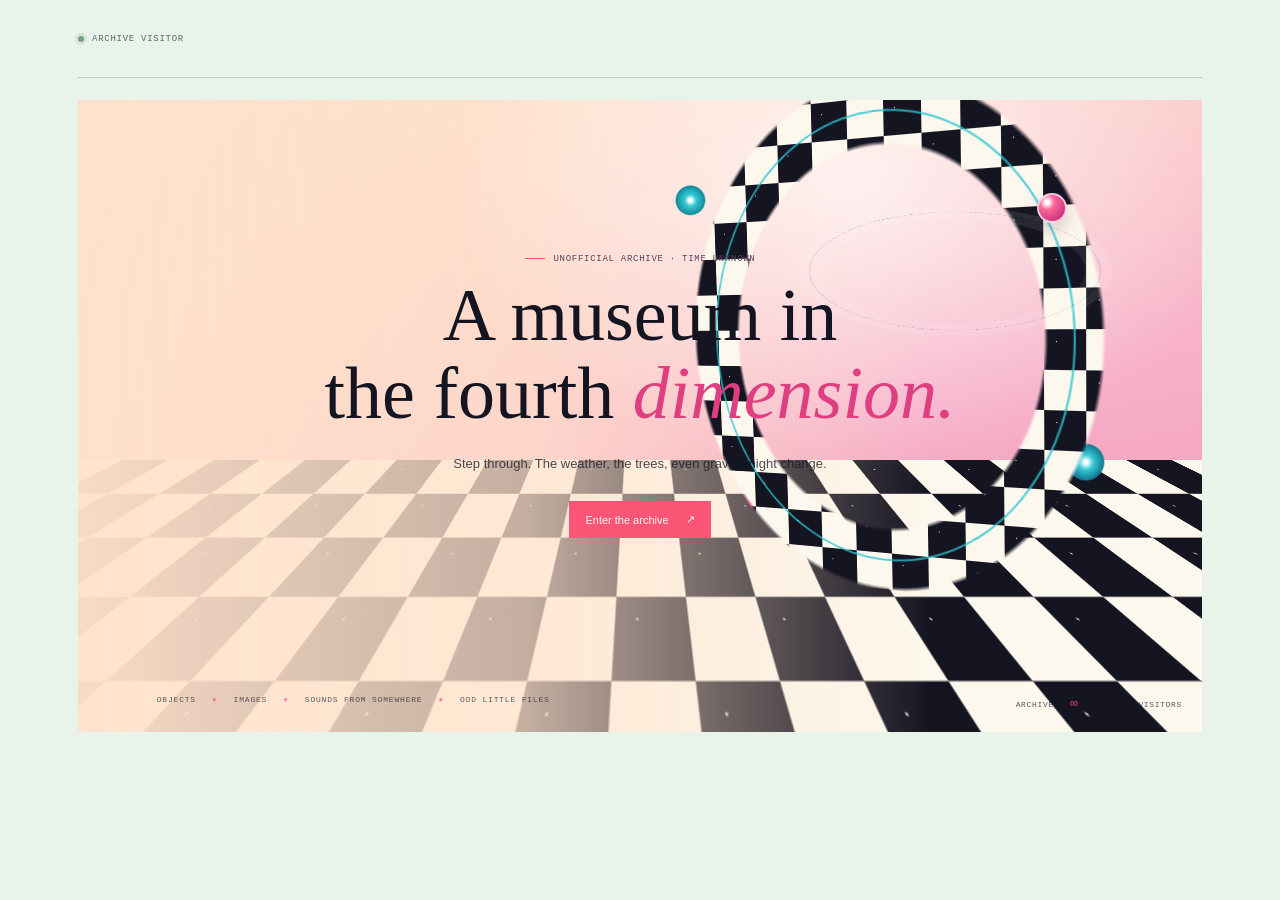
<file: index.html>
<!doctype html>
<html lang="en">
<head>
  <meta charset="utf-8">
  <meta name="viewport" content="width=device-width, initial-scale=1">
  <meta name="theme-color" content="#f6acc8">
  <meta name="description" content="A strange, walkable archive of images, recordings, films, and found things.">
  <title>Gallery Walk — the odd little archive</title>
  <link rel="stylesheet" href="style.css">
</head>
<body>
  <div class="orientation-hint" id="orientation-hint" role="status">
    <span class="orientation-hint__symbol" aria-hidden="true">↻</span>
    <p class="eyebrow">THE ARCHIVE IS WIDE</p>
    <h2>Turn your device sideways.</h2>
    <button id="orientation-dismiss" type="button">Continue in portrait</button>
  </div>
  <div class="app-shell">
    <header class="topbar">
      <div class="topbar__right">
        <button class="collection-label" id="secret-access" type="button" aria-label="Archive visitor status">
          <span class="status-dot" aria-hidden="true"></span><span>ARCHIVE VISITOR</span>
        </button>
      </div>
    </header>

    <main id="top">
      <section class="foyer" id="foyer" aria-labelledby="foyer-title">
        <div class="foyer__grid" aria-hidden="true"></div>
        <div class="foyer__portal" aria-hidden="true"><span></span><i></i></div>
        <div class="foyer__copy">
          <p class="eyebrow"><span class="eyebrow__line"></span> UNOFFICIAL ARCHIVE · TIME UNKNOWN</p>
          <h1 id="foyer-title">A museum in<br>the fourth <em>dimension.</em></h1>
          <p class="foyer__note">Step through. The weather, the trees, even gravity might change.</p>
          <button class="empty-room__button foyer__enter" id="enter-archive" type="button">Enter the archive <span aria-hidden="true">↗</span></button>
        </div>
        <div class="foyer__ticker" aria-hidden="true"><span>OBJECTS</span><i>✳</i><span>IMAGES</span><i>✳</i><span>SOUNDS FROM SOMEWHERE</span><i>✳</i><span>ODD LITTLE FILES</span></div>
        <p class="foyer__edition">ARCHIVE 00<span>∞</span> / OPEN TO VISITORS</p>
      </section>

      <section id="archive-view" hidden>
      <section class="intro" aria-label="Gallery information">
        <div>
          <p class="eyebrow"><span class="eyebrow__line"></span> SOMEWHERE BETWEEN HERE AND LATER</p>
          <h1>Welcome to the <em>weird.</em></h1>
        </div>
        <div class="intro__note">
          <span class="intro__note-mark" aria-hidden="true">✳</span>
          <p>Take your time.<br>The room goes on.</p>
        </div>
      </section>

      <section class="gallery" aria-label="Museum gallery">
        <div class="gallery__toolbar">
          <div class="room-label"><span class="room-label__number">01</span><span>THE LONG ROOM</span><span class="room-label__rule"></span><span id="room-count">0 PODIUMS</span></div>
          <div class="gallery__actions">
            <div class="curator-actions">
              <button class="curator-button" id="edit-button" type="button" hidden>Edit details</button>
              <button class="add-button" id="add-button" type="button" hidden><span aria-hidden="true">+</span> Add to the room</button>
              <button class="curator-button" id="add-link-button" type="button" aria-label="Add video link" title="Add a YouTube or TikTok link" hidden>Add video link</button>
              <button class="curator-button" id="signout-button" type="button" hidden>Lock archive</button>
              <button id="remove-button" class="remove-button" type="button" hidden>Remove this podium <span aria-hidden="true">×</span></button>
              <input id="file-input" class="visually-hidden" type="file" multiple hidden accept="image/*,audio/*,video/*,.pdf,.txt,.md,.doc,.docx,.zip,.glb,.gltf,.obj,.stl">
            </div>
            <div class="search-wrap">
              <form class="search" id="search-form" role="search" aria-label="Search podiums">
                <label for="search-input" class="visually-hidden">Quick search by work name, description, or file type</label>
                <span class="search__icon" aria-hidden="true">⌕</span>
                <input id="search-input" type="search" placeholder="Find a podium…" autocomplete="off" aria-controls="search-results" title="Quick search by work name, description, or file type">
                <kbd>/</kbd>
              </form>
              <div class="search-results" id="search-results" role="listbox" aria-label="Matching podiums" hidden></div>
            </div>
          </div>
        </div>

        <div class="room" id="room" aria-live="polite" aria-atomic="true">
          <div class="room__back-wall" aria-hidden="true">
            <div class="wall-art wall-art--left"><span></span></div>
            <div class="wall-art wall-art--right"><span></span></div>
            <div class="wall-lamp wall-lamp--left"></div>
            <div class="wall-lamp wall-lamp--right"></div>
            <div class="room__wall-hole" aria-hidden="true"><span></span></div>
          </div>
          <div class="room__scene-edge room__scene-edge--previous" aria-hidden="true"></div>
          <div class="room__scene-edge room__scene-edge--next" aria-hidden="true"></div>
          <div class="room__scene-echo" aria-hidden="true"></div>
          <div class="room__time-slip" aria-hidden="true"></div>
          <div class="room__space-orbs" aria-hidden="true"><i></i><i></i><i></i><i></i></div>
          <div class="room__phenomena" aria-hidden="true"><i></i><i></i><i></i><i></i><i></i><i></i></div>
          <div class="room__ceiling" aria-hidden="true"></div>
          <div class="room__floor" aria-hidden="true"><span class="floor-inlay"></span></div>
          <div class="room__vanishing-light" aria-hidden="true"></div>
          <div class="podium-stage" id="podium-stage"></div>
          <div class="room__caption" id="room-caption" hidden>
            <div class="room__caption-head"><span id="current-index">— / —</span><span id="room-world">FOREST WITHOUT A SKY</span></div>
            <p id="work-description" hidden></p>
          </div>
          <div class="visually-hidden" aria-live="polite"><h2 id="work-title">A room of its own</h2><p id="work-meta">Waiting for the first strange thing.</p><time id="work-date" hidden></time></div>
          <div class="room__walk-controls" aria-label="Walk between podiums">
            <button class="walk-button" id="previous-button" type="button" aria-label="Previous podium" title="Previous podium (left arrow)"><span aria-hidden="true">←</span></button>
            <button class="walk-button" id="next-button" type="button" aria-label="Next podium" title="Next podium (right arrow)"><span aria-hidden="true">→</span></button>
          </div>
          <div class="room__signal" id="room-signal" aria-live="assertive" hidden><span>NO SIGNAL</span></div>
          <div class="eye-guide">
            <aside class="eye-guide__panel" id="eye-panel" aria-label="Iris podium context" hidden>
              <div class="eye-guide__heading">
                <span><i aria-hidden="true"></i> IRIS / ARCHIVE EYE</span>
                <button id="eye-close" type="button" aria-label="Close Iris">×</button>
              </div>
              <p class="eye-guide__message" id="eye-message" role="status" aria-live="polite">I can tell you about the podium you're standing by.</p>
              <button class="eye-guide__back" id="eye-back" type="button">Take me back to the foyer</button>
            </aside>
            <button class="eye-guide__trigger" id="eye-trigger" type="button" aria-label="Ask Iris about this podium" aria-expanded="false" aria-controls="eye-panel" title="Ask Iris about this podium">
              <span class="eye-guide__orb" aria-hidden="true"><span class="eye-guide__sclera"><span class="eye-guide__iris"><span></span></span></span></span>
            </button>
          </div>
          <div class="empty-room" id="empty-room" hidden>
            <div class="empty-room__pedestal" aria-hidden="true"><span></span></div>
            <p class="eyebrow" id="empty-eyebrow">SIGNAL NOT FOUND</p>
            <h2 id="empty-title">This podium is<br><em>still dreaming.</em></h2>
            <button class="empty-room__button" id="empty-add-button" type="button" hidden>Choose an exhibit <span aria-hidden="true">↗</span></button>
          </div>
          <div class="room__edge room__edge--left" aria-hidden="true"></div>
          <div class="room__edge room__edge--right" aria-hidden="true"></div>
        </div>

      </section>

      <footer class="footnote">
          <button id="foyer-button" class="foyer-button" type="button">← BACK TO FOYER</button>
          <span class="footnote__center"><i aria-hidden="true"></i> VISITORS MAY LOOK, NOT TOUCH</span>
      </footer>
      </section>
    </main>
    <dialog class="access-dialog" id="access-dialog" aria-labelledby="access-title">
      <form id="access-form">
        <button class="access-dialog__close" id="close-access" type="button" aria-label="Close curator access">×</button>
        <p class="eyebrow"><span class="eyebrow__line"></span> ARCHIVE PERSONNEL</p>
        <h2 id="access-title">Curator access</h2>
        <label for="access-password">Archive key</label>
        <input id="access-password" type="password" autocomplete="off" spellcheck="false" required>
        <p class="access-dialog__error" id="access-error" role="status" aria-live="polite"></p>
        <button class="empty-room__button" type="submit">Unlock archive <span aria-hidden="true">↗</span></button>
      </form>
    </dialog>
    <dialog class="access-dialog work-dialog" id="work-dialog" aria-labelledby="work-dialog-title">
      <form id="work-form">
        <button class="access-dialog__close" id="close-work-dialog" type="button" aria-label="Close work details">×</button>
        <p class="eyebrow"><span class="eyebrow__line"></span> EXHIBIT DETAILS</p>
        <h2 id="work-dialog-title">Give this work a name</h2>
        <div class="work-dialog__fields" id="work-fields"></div>
        <div class="work-dialog__actions">
          <button class="curator-button" id="cancel-work-dialog" type="button">Cancel</button>
          <button class="empty-room__button" type="submit">Save details <span aria-hidden="true">↗</span></button>
        </div>
      </form>
    </dialog>
    <dialog class="access-dialog work-dialog" id="link-dialog" aria-labelledby="link-dialog-title">
      <form id="link-form">
        <button class="access-dialog__close" id="close-link-dialog" type="button" aria-label="Close video link form">×</button>
        <p class="eyebrow"><span class="eyebrow__line"></span> EXTERNAL VIDEO</p>
        <h2 id="link-dialog-title">Add a YouTube or TikTok link</h2>
        <label for="video-link-input">Video URL</label>
        <input id="video-link-input" type="url" placeholder="https://www.youtube.com/watch?v=…" required>
        <p class="access-dialog__error" id="link-error" role="status" aria-live="polite"></p>
        <div class="work-dialog__actions">
          <button class="curator-button" id="cancel-link-dialog" type="button">Cancel</button>
          <button class="empty-room__button" type="submit">Continue <span aria-hidden="true">↗</span></button>
        </div>
      </form>
    </dialog>
    <div class="toast" id="toast" role="status" aria-live="polite"></div>
  </div>
  <script src="app.js"></script>
</body>
</html>
</file>
<file: style.css>
@charset "UTF-8";
:root {
  color-scheme: light;
  --paper: #f1eee5;
  --paper-deep: #e6e1d5;
  --ink: #20291f;
  --ink-soft: #596055;
  --forest: #20372f;
  --forest-dark: #162920;
  --forest-light: #31483c;
  --copper: #ce6b4d;
  --copper-pale: #e3a187;
  --aqua: #98bcb0;
  --line: rgba(32, 41, 31, .17);
  --serif: "Book Antiqua", Palatino, Georgia, serif;
  --sans: "Trebuchet MS", "Segoe UI", sans-serif;
  --mono: Consolas, "Courier New", monospace;
}
@media (prefers-reduced-motion: reduce) {
  .empty-room__pedestal, body.gallery-open .eye-guide { animation: none !important; }
  .room__scene-edge, .room__scene-echo, .room__time-slip { display: none; }
}
* { box-sizing: border-box; }
[hidden] { display: none !important; }
html { min-width: 320px; min-height: 100%; background: var(--paper); }
body { margin: 0; color: var(--ink); font-family: var(--sans); -webkit-font-smoothing: antialiased; }
button, input { font: inherit; }
button { color: inherit; }
button:focus-visible, input:focus-visible, a:focus-visible { outline: 2px solid var(--copper); outline-offset: 4px; }
.app-shell { width: min(100%, 1600px); margin: 0 auto; padding: 0 6.1%; }
.topbar { height: 78px; border-bottom: 1px solid var(--line); display: flex; align-items: center; justify-content: space-between; }
.wordmark { display: inline-flex; align-items: center; gap: 11px; color: var(--ink); text-decoration: none; font: 500 12px var(--mono); letter-spacing: .11em; }
.wordmark__mark { display: grid; width: 27px; height: 27px; place-items: center; border: 1px solid var(--copper); border-radius: 50%; color: var(--copper); font: 600 16px var(--serif); letter-spacing: 0; }
.wordmark__light { color: #76786c; }
.topbar__right { display: flex; align-items: center; gap: 26px; }
.collection-label, .eyebrow, .room-label, .walk-controls__hint, .footnote, .work-info__index, .search kbd { font-family: var(--mono); letter-spacing: .08em; }
.collection-label { display: flex; align-items: center; gap: 8px; font-size: 9px; color: var(--ink-soft); }
.status-dot { width: 6px; height: 6px; border-radius: 50%; background: #779f82; box-shadow: 0 0 0 3px rgba(119,159,130,.16); }
.add-button, .empty-room__button { border: 0; display: inline-flex; align-items: center; gap: 10px; background: var(--copper); color: #fffaf2; padding: 12px 16px; cursor: pointer; font-size: 12px; transition: background .2s ease, transform .2s ease; }
.add-button:hover, .empty-room__button:hover { background: #b9563a; transform: translateY(-1px); }
.add-button span { font-size: 18px; line-height: 12px; }
.visually-hidden { position: absolute; width: 1px; height: 1px; padding: 0; margin: -1px; overflow: hidden; clip: rect(0,0,0,0); white-space: nowrap; border: 0; }
.intro { min-height: 188px; display: flex; align-items: center; justify-content: space-between; padding: 18px 0 19px; }
.eyebrow { display: flex; align-items: center; gap: 9px; margin: 0 0 13px; color: #78786d; font-size: 9px; }
.eyebrow__line { width: 20px; height: 1px; background: var(--copper); }
h1 { margin: 0; color: var(--ink); font: 500 clamp(37px, 4.2vw, 56px)/1.05 var(--serif); letter-spacing: 0; }
h1 em, .empty-room h2 em { color: var(--copper); font-weight: 500; }
.intro__note { display: flex; align-items: flex-start; gap: 13px; margin: 22px 5.3% 0 0; }
.intro__note-mark { color: var(--copper); font-size: 18px; line-height: 1; }
.intro__note p { margin: 0; font: 12px/1.8 var(--sans); color: #65685d; }
.gallery { position: relative; }
.gallery__toolbar { min-height: 52px; position: relative; z-index: 4; display: flex; justify-content: space-between; align-items: center; padding: 0 19px; background: #e8e4d9; }
.room-label { display: flex; align-items: center; gap: 12px; color: #55594f; font-size: 9px; }
.room-label__number { display: inline-grid; width: 23px; height: 23px; place-items: center; color: var(--copper); border: 1px solid rgba(206,107,77,.48); font-size: 9px; }
.room-label__rule { width: 34px; height: 1px; background: #c9c4b7; }
#room-count { color: #8b8b7e; }
.search-wrap { position: relative; width: min(250px, 36%); }
.search { height: 34px; display: flex; align-items: center; gap: 8px; padding: 0 8px; background: rgba(255,255,255,.48); border: 1px solid rgba(32,41,31,.12); }
.search__icon { color: var(--copper); font-size: 21px; line-height: 1; transform: rotate(-20deg); }
.search input { min-width: 0; flex: 1; border: 0; outline: none; color: var(--ink); background: transparent; font-size: 11px; }
.search input::placeholder { color: #88877c; }
.search kbd { border: 1px solid #cfccbf; padding: 2px 5px; color: #88877c; font-size: 9px; }
.search-results { position: absolute; top: calc(100% + 5px); right: 0; z-index: 10; width: 100%; max-height: 260px; overflow: auto; border: 1px solid var(--line); background: var(--paper); box-shadow: 0 12px 22px rgba(22,41,32,.13); }
.search-result { display: flex; align-items: center; justify-content: space-between; gap: 12px; width: 100%; padding: 11px 12px; border: 0; border-bottom: 1px solid var(--line); background: transparent; text-align: left; cursor: pointer; }
.search-result:last-child { border-bottom: 0; }
.search-result:hover, .search-result:focus-visible { background: #e9e4d8; }
.search-result__name { overflow: hidden; color: var(--ink); font-size: 11px; text-overflow: ellipsis; white-space: nowrap; }
.search-result__type { flex: 0 0 auto; color: #8a897c; font: 9px var(--mono); text-transform: uppercase; }
.search-empty { margin: 0; padding: 13px; color: #77776c; font-size: 11px; }
.room { position: relative; height: clamp(340px, 42vw, 495px); overflow: hidden; isolation: isolate; background: var(--forest); }
.room__back-wall { position: absolute; z-index: -3; inset: 0 0 29%; overflow: hidden; background: linear-gradient(180deg, #344a3f 0%, #263e33 68%, #20372f 100%); }
.room__back-wall::before { content: ""; position: absolute; inset: 0; opacity: .17; background-image: repeating-linear-gradient(90deg, transparent 0 145px, rgba(231,218,182,.27) 146px 147px, transparent 148px 291px), repeating-linear-gradient(0deg, transparent 0 82px, rgba(228,217,183,.10) 83px 84px); }
.room__back-wall::after { content: ""; position: absolute; width: 76%; height: 100%; left: 12%; top: 0; background: linear-gradient(90deg, rgba(16,36,27,.26), transparent 14% 86%, rgba(16,36,27,.26)); border-left: 1px solid rgba(222,206,164,.13); border-right: 1px solid rgba(222,206,164,.13); }
.room__ceiling { position: absolute; z-index: -2; top: 0; left: 9%; right: 9%; height: 28%; background: repeating-linear-gradient(90deg, rgba(19,36,28,.16) 0 1px, transparent 1px 85px), linear-gradient(180deg, #192e25 0%, #2b4236 85%); clip-path: polygon(0 0,100% 0,87% 100%,13% 100%); }
.room__floor { position: absolute; z-index: -2; inset: 70% -24% -25%; background: repeating-linear-gradient(90deg, transparent 0 10.8%, rgba(231,206,158,.10) 10.9% 11%, transparent 11.1% 21.7%), repeating-linear-gradient(0deg, transparent 0 49px, rgba(229,207,165,.12) 50px 51px, transparent 52px 98px), linear-gradient(180deg,#485349 0%,#3c493f 100%); transform: perspective(250px) rotateX(27deg); transform-origin: top center; }
.floor-inlay { position: absolute; top: 0; left: 43%; width: 14%; height: 100%; border-left: 1px solid rgba(213,168,119,.24); border-right: 1px solid rgba(213,168,119,.24); }
.room__vanishing-light { position: absolute; z-index: -1; width: 38%; height: 58%; left: 31%; top: 12%; background: radial-gradient(ellipse at 50% 40%, rgba(219,185,126,.12), rgba(219,185,126,0) 72%); pointer-events: none; }
.wall-art { position: absolute; z-index: 0; top: 22%; width: 10.2%; height: 40%; padding: 6px; border: 1px solid rgba(226,204,161,.6); background: #bca47c; box-shadow: 0 3px 15px rgba(10,21,15,.23); }
.wall-art span { display: block; width: 100%; height: 100%; border: 1px solid rgba(39,48,36,.7); background: radial-gradient(ellipse at 48% 65%, #d6b284 0 13%, transparent 14%), linear-gradient(140deg, transparent 0 37%, #a76247 38% 50%, transparent 51%), radial-gradient(ellipse at 60% 20%, #d2c197 0 12%, transparent 13%), linear-gradient(180deg,#526857,#91a38a); }
.wall-art--left { left: 15.5%; transform: perspective(300px) rotateY(13deg); }
.wall-art--right { right: 15.5%; transform: perspective(300px) rotateY(-13deg); }
.wall-lamp { position: absolute; z-index: 0; top: 20%; width: 8px; height: 45px; border-radius: 8px; background: #d0b178; box-shadow: 0 2px 22px 7px rgba(216,183,119,.18); }
.wall-lamp--left { left: 8%; }
.wall-lamp--right { right: 8%; }
.podium-stage { position: absolute; inset: 0; display: flex; align-items: flex-end; justify-content: center; padding: 0 8.5% 3.5%; perspective: 1000px; }
.podium { --podium-scale: 1; position: absolute; bottom: 7%; display: flex; width: min(36%, 340px); flex-direction: column; align-items: center; transition: left .48s cubic-bezier(.2,.8,.2,1), transform .48s cubic-bezier(.2,.8,.2,1), opacity .4s ease, filter .4s ease; cursor: pointer; }
.podium--center { z-index: 2; left: 50%; opacity: 1; transform: translateX(-50%) scale(1); cursor: default; }
.podium--left { z-index: 1; left: 4%; opacity: 1; transform: translateX(-50%) scale(.55); filter: brightness(.68); }
.podium--right { z-index: 1; left: 96%; opacity: 1; transform: translateX(-50%) scale(.55); filter: brightness(.68); }
.podium__halo { position: absolute; top: 6%; left: 50%; width: 70%; aspect-ratio: 1; transform: translateX(-50%); border-radius: 50%; background: radial-gradient(ellipse, rgba(219,188,133,.13), rgba(219,188,133,0) 70%); pointer-events: none; }
.podium__frame { position: relative; display: grid; width: 100%; height: clamp(165px, 22vw, 258px); place-items: center; padding: 9px; border: 1px solid rgba(219,192,145,.73); background: linear-gradient(135deg, #c4aa7e, #876947 48%, #cfb890); box-shadow: 0 12px 30px rgba(10,19,13,.37), inset 0 0 0 3px rgba(30,47,37,.3); }
.podium__art { position: relative; display: grid; width: 100%; height: 100%; overflow: hidden; place-items: center; background: #1d2d25; }
.podium__art > img, .podium__art > video { width: 100%; height: 100%; object-fit: contain; background: #17251e; }
.podium__art > audio { position: absolute; z-index: 2; right: 5%; bottom: 8%; left: 5%; width: 90%; }
.podium__art > iframe { width: 100%; height: 100%; border: 0; background: #eee; }
.video-link-card { position: relative; display: grid; width: 100%; height: 100%; align-content: center; justify-items: center; gap: 11px; overflow: hidden; padding: 18px; border: 0; background: radial-gradient(ellipse at 50% 65%,rgba(98,233,226,.22),transparent 54%),linear-gradient(145deg,#243954,#10131d 65%,#30203b); color: #effff9; cursor: pointer; font: 500 14px var(--serif); text-align: center; text-decoration: none; }
.video-link-card:hover { background: radial-gradient(ellipse at 50% 65%,rgba(98,233,226,.35),transparent 54%),linear-gradient(145deg,#2e4a68,#10131d 65%,#422b4d); }
.video-link-card__thumbnail { position: absolute; inset: 0; width: 100%; height: 100%; object-fit: contain; }
.video-link-card__label { position: relative; padding: 6px 10px; border-radius: 3px; background: rgba(13,20,23,.84); }
.video-link-card__play { display: grid; width: 48px; height: 48px; place-items: center; padding-left: 3px; border: 1px solid rgba(200,243,107,.72); border-radius: 50%; background: rgba(200,243,107,.12); color: #c8f36b; font: 18px var(--sans); }
.video-link-card small { max-width: 260px; color: rgba(225,244,239,.7); font: 8px/1.5 var(--mono); }
.podium__art > .file-art { display: grid; width: 100%; height: 100%; align-content: center; justify-items: center; gap: 12px; color: #ede2cb; background: radial-gradient(ellipse at 50% 70%, rgba(193,112,79,.52), transparent 53%), linear-gradient(145deg, #607667, #293d32 61%, #253229); pointer-events: none; }
.file-art__glyph { font: 500 53px/.9 var(--serif); color: #e1c49a; }
.file-art__type { max-width: 82%; overflow: hidden; font: 9px var(--mono); letter-spacing: .12em; text-overflow: ellipsis; white-space: nowrap; }
.file-art__image { position: absolute; inset: 0; width: 100%; height: 100%; object-fit: contain; opacity: 1; }
.file-art__glyph, .file-art__type { position: relative; z-index: 1; text-shadow: 0 1px 5px rgba(0,0,0,.8); }
.podium__base { position: relative; z-index: 2; display: grid; width: 68%; height: 52px; place-items: center; margin-top: 6px; border-top: 2px solid rgba(225,205,164,.55); background: linear-gradient(90deg,#9b7650,#c0a176 18% 82%,#876642); clip-path: polygon(5% 0,95% 0,100% 100%,0 100%); }
.podium__base::after { content: ""; position: absolute; inset: 5px 8px auto; height: 1px; background: rgba(255,240,204,.29); }
.podium__number { color: #554936; font: 9px var(--mono); letter-spacing: .1em; }
.podium__shadow { width: 93%; height: 14px; margin-top: -1px; border-radius: 50%; background: rgba(9,18,12,.32); filter: blur(7px); }
.podium__plate { display: flex; align-items: center; gap: 7px; max-width: 88%; margin-top: 9px; padding: 4px 9px; border: 1px solid rgba(226,204,161,.38); background: rgba(19,37,28,.77); color: #ebdfc8; font: 9px var(--mono); }
.podium__plate span { overflow: hidden; text-overflow: ellipsis; white-space: nowrap; }
.podium__plate i { width: 4px; height: 4px; flex: 0 0 auto; border-radius: 50%; background: var(--copper-pale); }
.room__caption { position: absolute; z-index: 3; top: 18px; left: 20px; padding: 6px 8px; border: 1px solid rgba(228,213,183,.2); color: rgba(245,235,213,.67); font: 9px var(--mono); letter-spacing: .09em; }
.room__caption-head { display: flex; gap: 12px; }
.room__caption > p { max-width: min(420px, calc(100vw - 100px)); max-height: 5em; overflow: auto; margin: 7px 0 0; color: rgba(245,235,213,.88); font: 11px/1.5 var(--sans); letter-spacing: 0; white-space: pre-wrap; overflow-wrap: anywhere; }
.room__edge { position: absolute; z-index: 3; top: 0; bottom: 0; width: 6%; background: linear-gradient(90deg, rgba(18,34,26,.27), transparent); pointer-events: none; }
.room__edge--left { left: 0; }
.room__edge--right { right: 0; transform: scaleX(-1); }
.empty-room { position: absolute; z-index: 3; inset: 0; display: flex; flex-direction: column; align-items: center; justify-content: center; padding: 24px; text-align: center; background: radial-gradient(ellipse at center 48%, rgba(51,73,59,.12), rgba(26,48,37,.51) 55%); }
.empty-room__pedestal { position: relative; width: 112px; height: 100px; margin: 0 0 28px; perspective: 240px; }
.empty-room__pedestal::before { content: ""; position: absolute; top: 63px; left: 10px; width: 92px; height: 21px; border-top: 2px solid #ddc49a; background: linear-gradient(90deg,#8d6946,#c0a277 18% 82%,#856342); clip-path: polygon(7% 0,93% 0,100% 100%,0 100%); }
.empty-room__pedestal::after { content: ""; position: absolute; top: 37px; left: 22px; width: 68px; height: 27px; border: 1px solid rgba(220,198,156,.69); background: radial-gradient(ellipse at 50% 60%, rgba(220,198,156,.3), rgba(220,198,156,0) 70%); box-shadow: 0 0 35px rgba(223,191,135,.13); }
.empty-room__pedestal span { position: absolute; top: 1px; left: 55px; height: 35px; border-left: 1px solid rgba(223,191,135,.35); }
.empty-room .eyebrow { color: rgba(239,227,199,.7); }
.empty-room h2 { margin: 0 0 18px; color: #f2ebdc; font: 500 clamp(27px,3.4vw,39px)/1.15 var(--serif); }
.empty-room__button { gap: 17px; font-size: 11px; }
.gallery__controls { min-height: 89px; display: flex; align-items: center; justify-content: space-between; padding: 0 20px; background: #e8e4d9; }
.work-info { display: flex; align-items: center; gap: 17px; min-width: 0; }
.work-info__index { flex: 0 0 auto; color: var(--copper); font-size: 10px; }
.work-info__divider { width: 1px; height: 31px; flex: 0 0 auto; background: #c8c2b5; }
.work-info__text { min-width: 0; }
.work-info h2 { max-width: 42vw; overflow: hidden; margin: 0 0 4px; color: var(--ink); font: 500 16px var(--serif); text-overflow: ellipsis; white-space: nowrap; }
.work-info p { max-width: 42vw; overflow: hidden; margin: 0; color: #77766b; font-size: 10px; text-overflow: ellipsis; white-space: nowrap; }
.walk-controls { display: flex; align-items: center; gap: 8px; }
.walk-controls__hint { margin-right: 9px; color: #77766b; font-size: 9px; }
.walk-controls__hint span { color: var(--copper); }
.walk-button { display: grid; width: 35px; height: 35px; place-items: center; border: 1px solid #cbc6b9; background: transparent; color: #455147; cursor: pointer; font-size: 16px; transition: border-color .18s ease, background .18s ease, color .18s ease; }
.walk-button:hover:not(:disabled) { border-color: var(--forest); background: var(--forest); color: var(--paper); }
.walk-button:disabled { opacity: .4; cursor: default; }
.footnote { min-height: 51px; display: flex; align-items: center; justify-content: space-between; color: #858477; font-size: 8px; }
.footnote__center { display: inline-flex; align-items: center; gap: 7px; }
.work-info__date { color: var(--ink-soft); font: 8px var(--mono); letter-spacing: .04em; }
.footnote__center i { width: 5px; height: 5px; border-radius: 50%; background: #789579; }
.remove-button { border: 0; padding: 7px 0 7px 8px; background: transparent; color: #936d60; cursor: pointer; font: 9px var(--mono); }
.remove-button:hover { color: #aa4838; }
.remove-button span { padding-left: 4px; font-size: 14px; }
.toast { position: fixed; z-index: 20; right: 22px; bottom: 20px; max-width: min(380px, calc(100vw - 44px)); padding: 12px 16px; transform: translateY(12px); border-left: 2px solid var(--copper); background: var(--ink); color: var(--paper); font-size: 12px; opacity: 0; pointer-events: none; transition: opacity .2s ease, transform .2s ease; }
.toast--visible { transform: translateY(0); opacity: 1; }
@media (min-width: 1500px) { .room { height: 495px; } }
@media (max-width: 760px) {
  .app-shell { padding: 0 5%; }
  .topbar { height: 65px; }
  .topbar__right { gap: 13px; }
  .collection-label { display: none; }
  .intro { min-height: 156px; }
  .intro__note { margin-right: 0; }
  .gallery__toolbar { padding: 0 12px; }
  .room-label { gap: 8px; font-size: 8px; }
  .room-label__rule { width: 14px; }
  .search-wrap { width: min(210px, 43%); }
  .room { height: clamp(355px, 67vw, 455px); }
  .podium { width: min(50%, 330px); bottom: 10%; }
  .podium--left { left: 3%; transform: translateX(-50%) scale(.48); opacity: 1; }
  .podium--right { left: 97%; transform: translateX(-50%) scale(.48); opacity: 1; }
  .podium__frame { height: clamp(175px, 40vw, 240px); }
  .wall-art--left { left: 5%; }
  .wall-art--right { right: 5%; }
  .gallery__controls { min-height: 81px; padding: 0 12px; }
  .walk-controls__hint { display: none; }
  .work-info { gap: 11px; }
  .work-info h2 { max-width: 36vw; font-size: 14px; }
  .work-info p { max-width: 37vw; font-size: 9px; }
  .footnote { min-height: 47px; }
  .footnote__center { display: none; }
}
@media (max-width: 460px) {
  .app-shell { padding: 0 16px; }
  .wordmark { gap: 8px; font-size: 10px; }
  .add-button { gap: 6px; padding: 10px 11px; font-size: 10px; }
  .intro { min-height: 137px; }
  .intro__note { display: none; }
  h1 { font-size: 40px; }
  .gallery__toolbar { min-height: 49px; }
  .room-label { gap: 6px; font-size: 7px; }
  .room-label__number { width: 20px; height: 20px; }
  .room-label__rule { width: 7px; }
  .search { gap: 5px; padding: 0 5px; }
  .search input { font-size: 10px; }
  .search kbd { display: none; }
  .room { height: 370px; }
  .podium { width: 65%; bottom: 12%; }
  .podium--left { left: 4%; transform: translateX(-50%) scale(.43); opacity: 1; }
  .podium--right { left: 96%; transform: translateX(-50%) scale(.43); opacity: 1; }
  .podium__frame { height: 192px; }
  .wall-art { top: 21%; width: 13%; height: 34%; }
  .wall-lamp { top: 17%; }
  .room__caption { top: 12px; left: 11px; font-size: 8px; }
  .gallery__controls { min-height: 76px; padding: 0 10px; }
  .work-info { gap: 8px; }
  .work-info__index { font-size: 9px; }
  .work-info__divider { height: 27px; }
  .work-info h2 { max-width: 42vw; font-size: 13px; }
  .work-info p { max-width: 41vw; font-size: 8px; }
  .walk-controls { gap: 5px; }
  .walk-button { width: 31px; height: 33px; }
  .footnote { font-size: 7px; }
}
@media (prefers-reduced-motion: reduce) { *, *::before, *::after { scroll-behavior: auto !important; transition-duration: .01ms !important; animation-duration: .01ms !important; animation-iteration-count: 1 !important; } }

:root {
  --paper: #e8f3e9;
  --paper-deep: #cde2d9;
  --ink: #10242d;
  --ink-soft: #566a67;
  --forest: #122c35;
  --forest-dark: #0b1d27;
  --forest-light: #23535a;
  --copper: #fa5575;
  --copper-pale: #ffa6ad;
  --aqua: #c8f36b;
  --line: rgba(16,36,45,.19);
  --serif: "Book Antiqua", Palatino, Georgia, serif;
  --sans: "Trebuchet MS", "Segoe UI", sans-serif;
  --mono: Consolas, "Courier New", monospace;
}
body { background-color: var(--paper); background-image: radial-gradient(rgba(16,36,45,.09) .7px, transparent .7px); background-size: 13px 13px; }
.app-shell { background: var(--paper); }
.wordmark { padding: 0; border: 0; background: transparent; cursor: pointer; }
.wordmark__mark { border-radius: 8px 50% 50% 50%; background: var(--ink); color: var(--aqua); border-color: var(--ink); transform: rotate(-9deg); }
.wordmark__light { color: var(--copper); }
.collection-label--curator { color: var(--copper); }
.collection-label--curator .status-dot { background: var(--copper); box-shadow: 0 0 0 3px rgba(250,85,117,.16); }
.curator-button { border: 1px solid var(--line); padding: 10px 12px; background: transparent; color: var(--ink); cursor: pointer; font: 9px var(--mono); text-transform: uppercase; }
.curator-button:hover { border-color: var(--ink); background: var(--ink); color: var(--paper); }
.foyer { position: relative; min-height: clamp(490px, 70vh, 690px); display: flex; align-items: center; overflow: hidden; isolation: isolate; margin-top: 22px; padding: 60px clamp(24px, 7vw, 92px) 100px; background: #122c35; color: var(--paper); }
.foyer::before { position: absolute; z-index: -1; inset: 0; background: linear-gradient(90deg, #122c35 0%, rgba(18,44,53,.97) 40%, rgba(18,44,53,.1) 100%); content: ""; }
.foyer__grid { position: absolute; z-index: -2; inset: 0; background: repeating-linear-gradient(0deg, transparent 0 39px, rgba(200,243,107,.08) 40px, transparent 41px), repeating-linear-gradient(90deg, transparent 0 39px, rgba(200,243,107,.08) 40px, transparent 41px); mask-image: linear-gradient(90deg, black, transparent 82%); pointer-events: none; }
.foyer__portal { position: absolute; z-index: -1; top: 8%; right: 4%; width: 52%; height: 78%; display: grid; place-items: center; pointer-events: none; }
.foyer__portal span { width: min(34vw, 410px); aspect-ratio: 1; border: 1px solid rgba(200,243,107,.72); border-radius: 50%; box-shadow: 0 0 0 18px rgba(200,243,107,.035), 0 0 0 58px rgba(200,243,107,.025), inset 0 0 70px rgba(200,243,107,.08); animation: portal-pulse 7s ease-in-out infinite alternate; }
.foyer__portal span::before, .foyer__portal span::after { position: absolute; inset: 13%; border: 1px dashed rgba(250,85,117,.65); border-radius: 50%; content: ""; animation: portal-spin 38s linear infinite; }
.foyer__portal span::after { inset: 27%; border-style: solid; border-color: rgba(200,243,107,.42); animation-direction: reverse; animation-duration: 52s; }
.foyer__portal i { position: absolute; width: 8px; height: 8px; border-radius: 50%; background: var(--copper); box-shadow: 0 0 20px 6px rgba(250,85,117,.4); transform: translate(125px,-145px); }
.foyer__copy { position: relative; z-index: 1; width: min(610px, 75%); pointer-events: none; }
.foyer__copy .eyebrow { color: var(--aqua); }
.foyer h1 { color: var(--paper); font-size: clamp(42px, 6vw, 74px); }
.foyer h1 em { color: var(--aqua); }
.foyer__note { max-width: 350px; margin: 21px 0 26px; color: rgba(232,243,233,.76); font-size: 13px; line-height: 1.7; }
.foyer__enter { position: relative; z-index: 2; pointer-events: auto; }
.foyer__ticker { position: absolute; right: 30%; bottom: 28px; left: 7%; display: flex; align-items: center; gap: 16px; overflow: hidden; color: rgba(232,243,233,.55); font: 8px var(--mono); letter-spacing: .1em; white-space: nowrap; }
.foyer__ticker i { color: var(--copper); font-style: normal; }
.foyer__edition { position: absolute; right: 20px; bottom: 21px; margin: 0; color: rgba(232,243,233,.58); font: 8px var(--mono); letter-spacing: .08em; }
.foyer__edition span { color: var(--aqua); font-size: 13px; }
.intro { min-height: 170px; }
.intro h1 em { color: var(--copper); }
.gallery__toolbar, .gallery__controls { background: var(--paper-deep); }
.room { background: var(--forest-dark); }
.room__back-wall { background: linear-gradient(180deg, #24525a 0%, #163a43 72%, #122c35 100%); }
.room__back-wall::before { opacity: .29; background-image: repeating-linear-gradient(90deg, transparent 0 145px, rgba(200,243,107,.2) 146px 147px, transparent 148px 291px), repeating-linear-gradient(0deg, transparent 0 82px, rgba(250,85,117,.11) 83px 84px); }
.wall-art { border-color: var(--aqua); background: var(--aqua); }
.wall-art span { background: radial-gradient(ellipse at 48% 65%, #c8f36b 0 13%, transparent 14%), linear-gradient(140deg, transparent 0 37%, #fa5575 38% 50%, transparent 51%), radial-gradient(ellipse at 60% 20%, #f2e6a6 0 12%, transparent 13%), linear-gradient(180deg,#307783,#91c9b4); }
.podium__frame { border-color: rgba(200,243,107,.85); background: linear-gradient(135deg, #c8f36b, #3d7a70 48%, #ffa6ad); }
.podium__base { border-top-color: var(--aqua); background: linear-gradient(90deg,#32736c,#c8f36b 18% 82%,#2c645f); }
.podium__number { color: #10242d; }
.podium__plate { border-color: rgba(200,243,107,.55); }
.empty-room__button { background: var(--copper); }
.empty-room__button:hover { background: #dc3e60; }
.footnote { color: var(--ink-soft); }
.foyer-button { padding: 8px 0; border: 0; background: transparent; color: var(--ink-soft); cursor: pointer; font: 8px var(--mono); letter-spacing: .08em; }
.foyer-button:hover { color: var(--copper); }
.access-dialog { width: min(420px, calc(100vw - 36px)); padding: 30px; border: 1px solid var(--aqua); background: var(--paper); color: var(--ink); box-shadow: 0 22px 90px rgba(8,24,30,.38); }
.access-dialog::backdrop { background: rgba(7,22,29,.78); backdrop-filter: blur(5px); }
.access-dialog form { display: grid; gap: 12px; }
.access-dialog__close { position: absolute; top: 12px; right: 14px; border: 0; background: transparent; color: var(--ink); cursor: pointer; font-size: 22px; }
.access-dialog h2 { margin: 0 0 8px; font: 500 27px var(--serif); }
.access-dialog label { color: var(--ink-soft); font: 9px var(--mono); text-transform: uppercase; }
.access-dialog input { min-height: 42px; padding: 9px 11px; border: 1px solid var(--line); background: white; color: var(--ink); }
.access-dialog .empty-room__button { justify-content: center; margin-top: 5px; }
.access-dialog__error { min-height: 15px; margin: 0; color: #ba2d4e; font-size: 11px; }
.work-dialog { max-height: min(88vh, 760px); overflow-y: auto; }
.work-dialog__fields { display: grid; gap: 14px; }
.work-fields { display: grid; gap: 8px; margin: 0; padding: 14px; border: 1px solid var(--line); }
.work-fields legend { max-width: 100%; overflow: hidden; padding: 0 5px; color: var(--ink-soft); font: 9px var(--mono); text-overflow: ellipsis; white-space: nowrap; }
.work-fields label { margin-top: 3px; }
.work-fields textarea { min-height: 78px; resize: vertical; padding: 9px 11px; border: 1px solid var(--line); background: white; color: var(--ink); font: 12px/1.5 var(--sans); }
.work-fields input[type="text"], .work-fields input[type="file"], .work-fields select { width: 100%; min-height: 40px; padding: 8px 10px; border: 1px solid var(--line); background: white; color: var(--ink); font-size: 12px; }
.work-fields input[type="file"] { min-height: 0; padding: 7px; }
.work-fields select { font-family: var(--sans); }
.work-fields .work-fields__remove-artwork { display: flex; align-items: center; gap: 7px; font: 10px var(--sans); text-transform: none; }
.work-fields__remove-artwork input { min-height: auto; }
.work-dialog__actions { display: flex; justify-content: flex-end; gap: 9px; margin-top: 5px; }
.work-dialog__actions .curator-button { min-height: 42px; }
.work-dialog__actions .empty-room__button { justify-content: center; }
.work-dialog .access-dialog__error { min-height: 15px; margin: 0; color: #ba2d4e; font-size: 11px; }
@keyframes portal-pulse { to { transform: scale(1.05) rotate(8deg); opacity: .72; } }
@keyframes portal-spin { to { transform: rotate(360deg); } }
@media (max-width: 760px) {
  .foyer { min-height: 580px; padding: 48px 26px 98px; }
  .foyer__copy { width: 100%; }
  .foyer__portal { top: 20%; right: -27%; width: 96%; height: 68%; opacity: .75; }
  .foyer__portal span { width: min(70vw, 360px); }
  .foyer__ticker { right: 20px; left: 26px; gap: 10px; }
  .foyer__edition { right: 20px; bottom: 8px; }
}
@media (max-width: 460px) {
  .foyer { min-height: 540px; margin-top: 14px; padding-inline: 20px; }
  .foyer h1 { font-size: 43px; }
  .foyer__note { max-width: 260px; }
  .foyer__ticker { left: 20px; font-size: 7px; }
  .foyer__ticker span:nth-of-type(2), .foyer__ticker i:nth-of-type(2) { display: none; }
  .foyer__portal { right: -43%; opacity: .52; }
  .topbar__right { gap: 8px; }
  .curator-button { padding: 8px 7px; font-size: 8px; }
  .add-button { white-space: nowrap; }
  .footnote__center { display: none; }
}

.foyer { background: linear-gradient(170deg, #ffe2cb 0%, #f7b0c9 54%, #ee91aa 100%); color: #151522; }
.foyer::before { background: radial-gradient(ellipse at 69% 12%, rgba(255,255,255,.72), transparent 37%), linear-gradient(90deg, rgba(255,226,203,.97), rgba(255,226,203,.75) 40%, transparent 76%); pointer-events: none; }
.foyer__grid { background: none; mask-image: none; }
.foyer__grid::before { position: absolute; inset: 57% -12% -34%; background-color: #fdf8ed; background-image: linear-gradient(45deg,#151522 25%,transparent 25%,transparent 75%,#151522 75%),linear-gradient(45deg,#151522 25%,transparent 25%,transparent 75%,#151522 75%); background-position: 0 0,38px 38px; background-size: 76px 76px; content: ""; transform: perspective(300px) rotateX(49deg) scale(1.2); transform-origin: top center; }
.foyer__portal { top: -8%; right: 1%; width: 55%; height: 92%; overflow: hidden; background: radial-gradient(circle 17px at 19% 26%,#fff 0 9%,#36c9d4 34%,#148d9f 83%,transparent 91%),radial-gradient(circle 12px at 78% 25%,#fff 0 8%,#f25891 37%,#b83e79 84%,transparent 92%),radial-gradient(circle 21px at 83% 71%,#fff 0 8%,#37c8d6 36%,#117c95 83%,transparent 91%),radial-gradient(circle 14px at 30% 77%,#fff 0 7%,#f15d95 36%,#b83873 83%,transparent 91%); }
.foyer__portal span { position: relative; width: min(46vw,520px); height: 108%; aspect-ratio: auto; border: 0; border-radius: 50%; background-color: #fdf8ed; background-image: linear-gradient(45deg,#151522 25%,transparent 25%,transparent 75%,#151522 75%),linear-gradient(45deg,#151522 25%,transparent 25%,transparent 75%,#151522 75%); background-position: 0 0,38px 38px; background-size: 76px 76px; box-shadow: none; mask: radial-gradient(ellipse,transparent 0 43%,#000 44% 57%,transparent 58%); transform: perspective(700px) rotateY(-17deg) rotateX(-4deg); }
.foyer__portal span::before { inset: 14%; border: 2px solid rgba(40,197,210,.8); }
.foyer__portal span::after { inset: 26%; border: 1px dashed rgba(241,79,137,.82); }
.foyer__portal i { top: 47%; left: 50%; width: 30px; height: 30px; border: 2px solid rgba(255,255,255,.7); background: radial-gradient(circle at 31% 28%,#fff 0 7%,#fa699c 28%,#cf377d 73%); box-shadow: 0 8px 18px rgba(80,39,88,.25); transform: translate(155px,-130px); animation: float-orb 5s ease-in-out infinite alternate; }
.foyer__copy { width: min(610px,75%); pointer-events: auto; }
.foyer__copy .eyebrow { color: #5b435c; }
.foyer h1 { color: #151522; font-size: clamp(42px,6vw,74px); }
.foyer h1 em { color: #df3e80; }
.foyer__note { color: rgba(21,21,34,.77); }
.foyer__ticker { color: rgba(21,21,34,.67); }
.foyer__ticker i, .foyer__edition span { color: #df3e80; }
.foyer__edition { color: rgba(21,21,34,.7); }
.foyer__enter:hover { transform: none; }
.foyer__grid, .foyer__portal { pointer-events: none; }
.room__phenomena { position: absolute; z-index: 1; inset: 0; overflow: hidden; pointer-events: none; }
.room__space-orbs { position: absolute; z-index: 0; inset: 0 0 29%; display: none; overflow: hidden; pointer-events: none; }
.room[data-world="starfall"] .room__space-orbs { display: block; }
.room__space-orbs i { position: absolute; width: clamp(11px,1.1vw,17px); aspect-ratio: 1; border: 1px solid rgba(155,225,230,.78); border-radius: 50%; background: radial-gradient(circle at 35% 30%,rgba(4,12,19,.24),rgba(2,7,13,.78) 74%); box-shadow: 0 0 9px rgba(94,208,226,.36),inset 0 0 5px rgba(0,0,0,.75); transform: translateY(0) scale(1); }
.room__space-orbs i:nth-child(1) { top: 40%; left: 22%; }
.room__space-orbs i:nth-child(2) { top: 63%; left: 82%; }
.room__space-orbs i:nth-child(3) { top: 80%; left: 52%; width: 11px; }
.room__space-orbs i:nth-child(4) { top: 94%; left: 8%; width: 14px; }
.room[data-world="starfall"].room--audio-playing .room__space-orbs i { transition: none; }
.room[data-world="starfall"].room--audio-playing .room__space-orbs i:nth-child(1) { transform: translateY(var(--audio-space-orb-y-1,0px)); }
.room[data-world="starfall"].room--audio-playing .room__space-orbs i:nth-child(2) { transform: translateY(var(--audio-space-orb-y-2,0px)); }
.room[data-world="starfall"].room--audio-playing .room__space-orbs i:nth-child(3) { transform: translateY(var(--audio-space-orb-y-3,0px)); }
.room[data-world="starfall"].room--audio-playing .room__space-orbs i:nth-child(4) { transform: translateY(var(--audio-space-orb-y-4,0px)); }
.room--audio-playing .room__vanishing-light { transform: scale(calc(1 + var(--audio-pulse, 0))); }
.room--audio-playing .podium--center .podium__halo { transform: translateX(-50%) scale(calc(1 + var(--audio-pulse, 0))); }
.room--audio-playing .eye-guide { animation: none !important; }
.room--audio-playing .eye-guide__orb { animation: none; transform: translateY(calc(var(--audio-iris-bop, 0) * -1px)) rotate(var(--audio-iris-tilt, 0deg)) scaleY(calc(1 + var(--audio-pulse, 0) * .12)); }
.room__phenomena i { position: absolute; display: block; }
.room[data-world="forest"] .room__back-wall { background: linear-gradient(180deg,#345c52 0%,#183d3e 72%,#122c35 100%); }
.room[data-world="forest"] .room__floor { background: repeating-linear-gradient(90deg,transparent 0 10.8%,rgba(195,237,151,.11) 10.9% 11%,transparent 11.1% 21.7%),linear-gradient(180deg,#395d47,#172d32); }
.room[data-world="forest"] .room__phenomena i { bottom: 28%; width: 66px; height: 155px; background: linear-gradient(90deg,#15372f,#43805c 52%,#1d483a); clip-path: polygon(50% 0,66% 24%,59% 24%,79% 47%,68% 47%,100% 75%,64% 75%,64% 100%,36% 100%,36% 75%,0 75%,32% 47%,21% 47%,41% 24%,34% 24%); opacity: .67; }
.room[data-world="forest"] .room__phenomena i:nth-child(1) { left: 3%; transform: scale(.77); }
.room[data-world="forest"] .room__phenomena i:nth-child(2) { left: 14%; transform: scale(.52); }
.room[data-world="forest"] .room__phenomena i:nth-child(3) { right: 4%; transform: scale(.88); }
.room[data-world="forest"] .room__phenomena i:nth-child(4) { right: 17%; transform: scale(.6); }
.room[data-world="forest"] .room__phenomena i:nth-child(5), .room[data-world="forest"] .room__phenomena i:nth-child(6) { display: none; }
.room[data-world="snow"] .room__back-wall { background: linear-gradient(180deg,#bbdce0,#6b9ba6 72%,#47747e); }
.room[data-world="snow"] .room__floor { background: repeating-linear-gradient(90deg,transparent 0 10.8%,rgba(255,255,255,.4) 10.9% 11%,transparent 11.1% 21.7%),linear-gradient(180deg,#d7eeeb,#8fb8ba); }
.room[data-world="snow"] .room__vanishing-light { background: radial-gradient(ellipse,rgba(255,255,255,.7),transparent 72%); }
.room[data-world="snow"] .room__phenomena i { top: -12%; width: 8px; height: 8px; border-radius: 50%; background: #fff; box-shadow: 0 0 13px rgba(255,255,255,.8); animation: snowfall 6s linear infinite; }
.room[data-world="snow"] .room__phenomena i:nth-child(1) { left: 16%; animation-delay: -1s; }
.room[data-world="snow"] .room__phenomena i:nth-child(2) { left: 33%; width: 5px; animation-delay: -4s; }
.room[data-world="snow"] .room__phenomena i:nth-child(3) { left: 55%; width: 11px; height: 11px; animation-delay: -2s; }
.room[data-world="snow"] .room__phenomena i:nth-child(4) { left: 71%; animation-delay: -5s; }
.room[data-world="snow"] .room__phenomena i:nth-child(5) { left: 86%; width: 6px; height: 6px; animation-delay: -3s; }
.room[data-world="snow"] .room__phenomena i:nth-child(6) { left: 45%; width: 4px; height: 4px; animation-delay: -1.5s; }
.room[data-world="fire"] .room__back-wall { background: linear-gradient(180deg,#713846,#552d3b 67%,#2e2631); }
.room[data-world="fire"] .room__floor { background: repeating-linear-gradient(90deg,transparent 0 10.8%,rgba(255,120,63,.22) 10.9% 11%,transparent 11.1% 21.7%),linear-gradient(180deg,#693e3a,#312832); }
.room[data-world="fire"] .room__vanishing-light { background: radial-gradient(ellipse,rgba(255,116,52,.58),transparent 72%); }
.room[data-world="fire"] .room__phenomena i { bottom: 27%; width: 42px; height: 72px; background: linear-gradient(180deg,#ffdc76,#ff713e 55%,#cf3157); clip-path: polygon(50% 0,68% 29%,89% 15%,84% 53%,100% 72%,82% 100%,17% 100%,0 74%,20% 52%,24% 28%,43% 43%); filter: drop-shadow(0 0 12px rgba(255,94,48,.65)); animation: flame-waver .9s ease-in-out infinite alternate; }
.room[data-world="fire"] .room__phenomena i:nth-child(1) { left: 8%; transform: scale(.8); }
.room[data-world="fire"] .room__phenomena i:nth-child(2) { left: 23%; transform: scale(.56); animation-delay: -.4s; }
.room[data-world="fire"] .room__phenomena i:nth-child(3) { right: 9%; transform: scale(.9); animation-delay: -.3s; }
.room[data-world="fire"] .room__phenomena i:nth-child(4) { right: 24%; transform: scale(.58); animation-delay: -.6s; }
.room[data-world="fire"] .room__phenomena i:nth-child(5), .room[data-world="fire"] .room__phenomena i:nth-child(6) { display: none; }
.room[data-world="elsewhere"] .room__back-wall { background: linear-gradient(180deg,#433764,#29345c 70%,#172d47); }
.room[data-world="elsewhere"] .room__floor { background: repeating-linear-gradient(90deg,transparent 0 10.8%,rgba(116,235,222,.23) 10.9% 11%,transparent 11.1% 21.7%),linear-gradient(180deg,#46577a,#1e344c); }
.room[data-world="elsewhere"] .room__phenomena i { top: 19%; width: 18px; height: 18px; border: 1px solid #c9f2ee; border-radius: 50%; box-shadow: 0 0 18px 4px rgba(120,237,225,.42); animation: portal-pulse 3s ease-in-out infinite alternate; }
.room[data-world="elsewhere"] .room__phenomena i:nth-child(1) { left: 13%; }
.room[data-world="elsewhere"] .room__phenomena i:nth-child(2) { left: 29%; top: 34%; transform: scale(.55); }
.room[data-world="elsewhere"] .room__phenomena i:nth-child(3) { left: 74%; top: 22%; transform: scale(.7); }
.room[data-world="elsewhere"] .room__phenomena i:nth-child(4) { left: 88%; top: 43%; transform: scale(.4); }
.room[data-world="elsewhere"] .room__phenomena i:nth-child(5) { left: 58%; top: 31%; transform: scale(.3); }
.room[data-world="elsewhere"] .room__phenomena i:nth-child(6) { left: 42%; top: 15%; transform: scale(.5); }
.podium__frame { border-color: #eceef1; background: linear-gradient(135deg,#fff,#8c919a 34%,#d9dce0 62%,#777d88); box-shadow: 0 12px 30px rgba(10,19,13,.37),inset 0 0 0 3px rgba(50,55,66,.22); }
.podium__base { width: min(54%,190px); height: 64px; border: 1px solid #f7f7f8; border-top: 3px solid #fff; background: repeating-linear-gradient(90deg,#9da2a9 0 4px,#edf0f3 4px 8px,#c4c8cc 8px 12px); box-shadow: inset 0 3px 9px rgba(255,255,255,.8),0 7px 12px rgba(9,18,12,.2); clip-path: polygon(4% 0,96% 0,100% 100%,0 100%); }
.podium__base::before { position: absolute; z-index: 3; top: -12px; left: -20%; width: 140%; height: 12px; border: 1px solid #fff; border-radius: 6px; background: linear-gradient(180deg,#fff,#aaaeb4 45%,#f4f5f6); box-shadow: 0 2px 4px rgba(0,0,0,.2); content: ""; }
.podium__base::after { inset: 11px 7px auto; height: 8px; border-block: 1px solid rgba(67,71,79,.45); background: repeating-linear-gradient(90deg,transparent 0 9px,rgba(67,71,79,.53) 9px 11px,transparent 11px 18px); }
.podium__number { position: relative; z-index: 2; color: #424650; }
.podium__shadow { background: rgba(9,18,12,.46); }
.podium__plate { border-color: rgba(255,255,255,.6); background: rgba(20,27,39,.86); }
.podium__plate i { background: #53d3d9; }
.empty-room__pedestal::before { border-top-color: #fff; background: repeating-linear-gradient(90deg,#9da2a9 0 4px,#edf0f3 4px 8px,#c4c8cc 8px 12px); }
.empty-room__pedestal::after { border-color: rgba(255,255,255,.9); background: linear-gradient(140deg,#fff,#a6abb3 45%,#f6f6f6); }
.empty-room h2 { white-space: pre-line; }
@keyframes float-orb { to { translate: -9px -17px; } }
@keyframes snowfall { to { transform: translate3d(22px, 540px, 0) rotate(180deg); } }
@keyframes flame-waver { to { transform: translateY(-8px) scale(.93,1.08); opacity: .78; } }
@media (max-width: 760px) {
  .foyer__grid::before { inset: 60% -40% -22%; transform: perspective(250px) rotateX(49deg) scale(1.35); }
  .foyer__portal { top: 18%; right: -32%; width: 90%; height: 67%; opacity: .79; }
  .foyer__portal span { width: min(74vw,390px); }
  .room__phenomena { opacity: .8; }
  .podium__base { width: 55%; height: 58px; }
}
@media (max-width: 460px) {
  .foyer { min-height: 540px; }
  .foyer h1 { max-width: 100%; font-size: 40px; }
  .foyer__portal { top: 27%; right: -55%; opacity: .67; }
  .foyer__grid::before { inset: 62% -58% -18%; }
  .foyer__ticker span:nth-of-type(2), .foyer__ticker i:nth-of-type(2) { display: none; }
  .podium__base { width: 59%; height: 54px; }
}
.foyer { justify-content: center; text-align: center; aspect-ratio: 16 / 9; }
.foyer__copy { display: flex; flex-direction: column; align-items: center; width: min(760px,100%); margin-inline: auto; text-align: center; }
.foyer__note { max-width: 390px; margin-inline: auto; text-align: center; }
.foyer h1 { max-width: 100%; text-align: center; }
.podium__frame { width: 100%; height: clamp(165px,22vw,258px); margin-inline: auto; }
.work-info__date { display: block; margin-top: 3px; }
.orientation-hint { position: fixed; z-index: 100; inset: 0; display: none; place-content: center; justify-items: center; gap: 12px; padding: 32px; background: repeating-linear-gradient(45deg,#151522 0 18px,#fdf8ed 18px 36px); text-align: center; }
.orientation-hint::before { position: absolute; inset: 12px; border: 1px solid rgba(21,21,34,.5); content: ""; pointer-events: none; }
.orientation-hint__symbol { display: grid; width: 70px; height: 48px; place-items: center; border: 2px solid #151522; border-radius: 5px; background: #f6acc8; color: #151522; font-size: 30px; }
.orientation-hint .eyebrow { margin: 0; color: #151522; }
.orientation-hint h2 { margin: 0; color: #151522; font: 500 25px var(--serif); }
.orientation-hint button { margin-top: 8px; padding: 10px 14px; border: 1px solid #151522; background: #f6acc8; color: #151522; cursor: pointer; font: 9px var(--mono); text-transform: uppercase; }
.orientation-hint--dismissed { display: none !important; }
@media (max-width: 760px) {
  .podium__frame { height: clamp(175px,40vw,240px); }
}
@media (max-width: 460px) {
  .podium__frame { height: 192px; }
}
@media (max-width: 760px) and (orientation: portrait) {
  .orientation-hint:not(.orientation-hint--dismissed) { display: grid; }
}
@media (orientation: landscape) and (max-height: 520px) {
  .foyer { min-height: 0; height: min(76vh,460px); aspect-ratio: auto; padding-block: 24px 66px; }
  .foyer__portal { height: 90%; }
  .room { height: min(70vh,320px); }
  .podium__base { height: 45px; }
  .podium__shadow { height: 8px; }
  .podium__plate { margin-top: 4px; }
}
.foyer::after { position: absolute; top: 4%; right: 9%; width: min(30vw,290px); aspect-ratio: 1; border: 1px dashed rgba(38,57,72,.3); border-radius: 50%; box-shadow: 0 0 0 12px rgba(255,255,255,.09), inset 0 0 0 15px rgba(255,255,255,.08); content: ""; pointer-events: none; transform: rotateX(66deg) rotateZ(-18deg); animation: foyer-orbit 22s linear infinite; }
.room__back-wall, .room__floor, .room__vanishing-light { transition: background 1s ease, filter 1s ease; }
.room__back-wall::before { opacity: .38; background-image: repeating-linear-gradient(90deg,transparent 0 145px,rgba(222,245,219,.14) 146px 147px,transparent 148px 291px),repeating-linear-gradient(0deg,transparent 0 82px,rgba(255,255,255,.08) 83px 84px),radial-gradient(ellipse at 50% 100%,rgba(201,243,107,.15),transparent 56%); }
.room__back-wall::after { background: linear-gradient(90deg,rgba(7,21,29,.38),transparent 14% 86%,rgba(7,21,29,.38)),repeating-linear-gradient(90deg,transparent 0 24%,rgba(255,255,255,.035) 24.1% 24.3%); }
.room__vanishing-light::before { position: absolute; inset: 4% 19%; border: 1px solid var(--world-light,rgba(200,243,107,.65)); border-radius: 50%; box-shadow: 0 0 0 12px var(--world-halo,rgba(200,243,107,.08)),0 0 32px var(--world-halo,rgba(200,243,107,.08)); content: ""; transform: perspective(220px) rotateX(48deg); animation: rift-breathe 6s ease-in-out infinite alternate; }
.room__vanishing-light::after { position: absolute; top: 42%; left: 48%; width: 4%; aspect-ratio: 1; border-radius: 50%; background: var(--world-light,#c8f36b); box-shadow: 0 0 24px 8px var(--world-halo,rgba(200,243,107,.2)); content: ""; animation: rift-eye 4s ease-in-out infinite alternate; }
.room__floor { background-size: auto,auto,auto; }
.room[data-world="forest"] { --world-light:#d6f38b; --world-halo:rgba(176,240,114,.22); }
.room[data-world="forest"] .room__floor { background-image: repeating-conic-gradient(rgba(205,243,151,.12) 0 25%,transparent 0 50%),repeating-linear-gradient(90deg,transparent 0 10.8%,rgba(195,237,151,.11) 10.9% 11%,transparent 11.1% 21.7%),linear-gradient(180deg,#395d47,#172d32); background-size: 76px 76px,auto,auto; }
.room[data-world="forest"] .room__phenomena i { filter: drop-shadow(0 0 9px rgba(128,215,119,.26)); }
.room[data-world="forest"] .room__phenomena i::before { position: absolute; inset: 0 0 24%; background: linear-gradient(90deg,#244f3f,#87aa62 50%,#244b3e); clip-path: polygon(50% 0,65% 24%,58% 24%,80% 48%,68% 48%,100% 76%,65% 76%,65% 100%,35% 100%,35% 76%,0 76%,32% 48%,20% 48%,42% 24%,35% 24%); content: ""; }
.room[data-world="forest"] .room__phenomena i::after { position: absolute; bottom: 0; left: 45%; width: 10%; height: 37%; background: linear-gradient(90deg,#61463b,#b18a5f,#564337); content: ""; }
.room[data-world="snow"] { --world-light:#d9ffff; --world-halo:rgba(161,243,249,.28); }
.room[data-world="snow"] .room__back-wall::before { opacity: .65; background: radial-gradient(ellipse at 48% 0%,rgba(227,255,255,.75),transparent 53%),linear-gradient(165deg,transparent 22%,rgba(166,244,244,.28) 48%,transparent 71%),repeating-linear-gradient(90deg,transparent 0 135px,rgba(255,255,255,.12) 136px 137px,transparent 138px 270px); background-size: 100% 160%; animation: aurora-drift 12s ease-in-out infinite alternate; }
.room[data-world="snow"] .room__back-wall::after { background: linear-gradient(180deg,rgba(220,251,255,.16),transparent 65%),linear-gradient(90deg,rgba(27,70,100,.15),transparent 20% 80%,rgba(27,70,100,.15)); }
.room[data-world="snow"] .room__floor { background-image: repeating-conic-gradient(rgba(255,255,255,.38) 0 25%,transparent 0 50%),repeating-linear-gradient(90deg,transparent 0 10.8%,rgba(255,255,255,.4) 10.9% 11%,transparent 11.1% 21.7%),linear-gradient(180deg,#d7eeeb,#8fb8ba); background-size: 76px 76px,auto,auto; }
.room[data-world="snow"] .room__phenomena::before { position: absolute; inset: 0; background: radial-gradient(circle at 20% 24%,rgba(255,255,255,.72) 0 1px,transparent 2px),radial-gradient(circle at 71% 39%,rgba(255,255,255,.84) 0 1px,transparent 2px),radial-gradient(circle at 41% 63%,rgba(255,255,255,.76) 0 2px,transparent 3px),radial-gradient(circle at 89% 18%,rgba(255,255,255,.8) 0 1px,transparent 2px); content: ""; animation: aurora-drift 8s ease-in-out infinite alternate; }
.room[data-world="fire"] { --world-light:#ffd184; --world-halo:rgba(255,104,49,.34); }
.room[data-world="fire"] .room__back-wall::before { opacity: .64; background: radial-gradient(ellipse at 48% 100%,rgba(255,118,53,.47),transparent 55%),repeating-linear-gradient(90deg,transparent 0 140px,rgba(255,199,113,.13) 141px 143px,transparent 144px 280px),linear-gradient(180deg,rgba(35,24,37,.12),rgba(255,81,50,.14)); }
.room[data-world="fire"] .room__back-wall::after { background: linear-gradient(90deg,rgba(35,14,29,.36),transparent 17% 83%,rgba(35,14,29,.36)),linear-gradient(180deg,transparent 55%,rgba(255,132,43,.13)); }
.room[data-world="fire"] .room__floor { background-image: repeating-conic-gradient(rgba(255,161,70,.16) 0 25%,transparent 0 50%),repeating-linear-gradient(90deg,transparent 0 10.8%,rgba(255,120,63,.22) 10.9% 11%,transparent 11.1% 21.7%),linear-gradient(180deg,#693e3a,#312832); background-size: 76px 76px,auto,auto; }
.room[data-world="fire"] .room__phenomena::before { position: absolute; inset: 0; background: radial-gradient(circle at 18% 71%,#ffe58b 0 1px,transparent 3px),radial-gradient(circle at 29% 57%,#ff9c53 0 2px,transparent 4px),radial-gradient(circle at 79% 62%,#ffe58b 0 1px,transparent 3px),radial-gradient(circle at 68% 80%,#ff7446 0 2px,transparent 4px),radial-gradient(circle at 50% 71%,#ffcf67 0 1px,transparent 3px); content: ""; animation: ember-rise 5s linear infinite; }
.room[data-world="fire"] .room__vanishing-light::before { border-style: dashed; }
.room[data-world="elsewhere"] { --world-light:#a6fff5; --world-halo:rgba(145,128,255,.35); }
.room[data-world="elsewhere"] .room__back-wall::before { opacity: .48; background: repeating-radial-gradient(ellipse at 50% 60%,rgba(157,235,255,.32) 0 1px,transparent 2px 24px),linear-gradient(120deg,rgba(247,108,255,.16),transparent 48%,rgba(90,245,221,.17)); animation: dimension-warp 18s ease-in-out infinite alternate; }
.room[data-world="elsewhere"] .room__back-wall::after { width: 100%; left: 0; border: 0; background: linear-gradient(90deg,rgba(17,21,57,.2),transparent 35% 65%,rgba(17,21,57,.3)); }
.room[data-world="elsewhere"] .room__floor { background-image: repeating-conic-gradient(rgba(145,128,255,.16) 0 25%,transparent 0 50%),repeating-linear-gradient(90deg,transparent 0 10.8%,rgba(116,235,222,.23) 10.9% 11%,transparent 11.1% 21.7%),linear-gradient(180deg,#46577a,#1e344c); background-size: 76px 76px,auto,auto; }
.room[data-world="elsewhere"] .room__vanishing-light::before { inset: -5% 4%; border-width: 2px; transform: perspective(160px) rotateX(62deg) rotateZ(18deg); }
.room[data-world="elsewhere"] .room__vanishing-light::after { width: 13%; top: 35%; left: 43%; border-radius: 0; transform: rotate(45deg); }
@keyframes foyer-orbit { to { transform: rotateX(66deg) rotateZ(342deg); } }
@keyframes rift-breathe { to { transform: perspective(220px) rotateX(48deg) scale(1.12); opacity: .52; } }
@keyframes rift-eye { to { transform: translate(9px,-8px) scale(.62); } }
@keyframes aurora-drift { to { background-position: 12% 0, -5% 8%, 0 0; filter: hue-rotate(16deg); } }
@keyframes ember-rise { to { transform: translateY(-90px); opacity: .25; } }
@keyframes dimension-warp { to { background-position: 51% 47%,0 0; filter: hue-rotate(35deg); } }
@media (max-width: 760px) {
  .foyer::after { right: -12%; width: 46vw; opacity: .72; }
  .room__vanishing-light::before { inset-inline: 8%; }
}
.room[data-world="starfall"] { --world-light:#d6ffff; --world-halo:rgba(125,211,255,.34); }
.room[data-world="starfall"] .room__back-wall { background: linear-gradient(180deg,#12152f 0%,#293e62 52%,#b5e9e9 100%); }
.room[data-world="starfall"] .room__back-wall::before { opacity: .78; background: radial-gradient(circle at 18% 23%,#fff 0 1px,transparent 2px),radial-gradient(circle at 77% 19%,#d8f7ff 0 1px,transparent 2px),radial-gradient(circle at 61% 37%,#fff 0 2px,transparent 3px),radial-gradient(circle at 88% 57%,#fff 0 1px,transparent 2px),radial-gradient(circle at 34% 48%,#fff 0 1px,transparent 2px),repeating-radial-gradient(ellipse at 50% 70%,rgba(148,210,255,.28) 0 1px,transparent 2px 22px),linear-gradient(148deg,rgba(169,124,255,.28),transparent 49%,rgba(98,236,232,.32)); animation: dimension-warp 18s ease-in-out infinite alternate; }
.room[data-world="starfall"] .room__back-wall::after { width: 100%; left: 0; border: 0; background: linear-gradient(180deg,rgba(15,18,47,.24),transparent 58%,rgba(226,255,255,.15)),linear-gradient(90deg,rgba(17,21,57,.22),transparent 30% 70%,rgba(17,21,57,.22)); }
.room[data-world="starfall"] .room__floor { background-image: repeating-conic-gradient(rgba(255,255,255,.62) 0 25%,rgba(107,190,216,.22) 0 50%),linear-gradient(90deg,transparent 48%,rgba(203,154,255,.42) 49%,rgba(226,255,255,.72) 50%,rgba(203,154,255,.42) 51%,transparent 52%),linear-gradient(180deg,#d9f5f2,#85bcca); background-size: 72px 72px,100% 100%,100% 100%; }
.room[data-world="starfall"] .room__vanishing-light { background: radial-gradient(ellipse at center,rgba(211,255,255,.58),rgba(171,134,255,.2) 40%,transparent 73%); }
.room[data-world="starfall"] .room__vanishing-light::before { inset: -5% 5%; border: 2px solid #e8ffff; box-shadow: 0 0 0 10px rgba(159,208,255,.18),0 0 26px 10px rgba(161,191,255,.44); transform: perspective(150px) rotateX(66deg) rotateZ(-14deg); }
.room[data-world="starfall"] .room__vanishing-light::after { top: 35%; left: 44%; width: 12%; border-radius: 0; background: #f4fbff; box-shadow: 0 0 23px 10px rgba(167,202,255,.75); transform: rotate(45deg); }
.room[data-world="starfall"] .room__phenomena i { top: -12%; width: 8px; height: 8px; border: 0; border-radius: 50%; background: #fff; box-shadow: 0 0 13px rgba(255,255,255,.9); animation: snowfall 6s linear infinite; }
.room[data-world="starfall"] .room__phenomena i:nth-child(1) { left: 16%; animation-delay: -1s; }
.room[data-world="starfall"] .room__phenomena i:nth-child(2) { left: 33%; width: 5px; animation-delay: -4s; }
.room[data-world="starfall"] .room__phenomena i:nth-child(3) { left: 55%; width: 11px; height: 11px; animation-delay: -2s; }
.room[data-world="starfall"] .room__phenomena i:nth-child(4) { left: 71%; animation-delay: -5s; }
.room[data-world="starfall"] .room__phenomena i:nth-child(5) { left: 86%; width: 6px; height: 6px; animation-delay: -3s; }
.room[data-world="starfall"] .room__phenomena i:nth-child(6) { left: 45%; width: 4px; height: 4px; animation-delay: -1.5s; }
.room[data-world="starfall"] .room__phenomena::after { position: absolute; top: 10%; right: 20%; width: 66px; height: 34px; border: 1px solid rgba(232,255,255,.9); border-radius: 50%; background: radial-gradient(ellipse at 38% 34%,#fff, #93d7e8 35%,#555a9d 72%); box-shadow: 0 0 16px rgba(164,223,255,.54); content: ""; transform: rotate(-22deg); animation: satellite-drift 8s ease-in-out infinite alternate; }
.room[data-world="starfall"] .room__phenomena::after { box-shadow: 0 0 16px rgba(164,223,255,.54),0 10px 0 -8px #fff,0 14px 0 -9px rgba(204,174,255,.8); }
@keyframes satellite-drift { to { transform: translate(-15px,8px) rotate(-10deg); } }
body.gallery-open { height: 100dvh; overflow: hidden; }
body.gallery-open .app-shell { display: flex; height: 100dvh; min-height: 0; flex-direction: column; overflow: hidden; }
body.gallery-open .topbar { flex: 0 0 auto; }
body.gallery-open .topbar { display: none; }
body.gallery-open main#top { display: flex; min-height: 0; flex: 1; flex-direction: column; }
body.gallery-open #archive-view { display: grid; min-height: 0; flex: 1; grid-template-rows: minmax(0,1fr) auto; }
body.gallery-open #archive-view .intro { display: none; }
body.gallery-open #archive-view .gallery { display: grid; min-height: 0; grid-template-rows: auto minmax(0,1fr) auto; }
body.gallery-open #archive-view .room { height: auto; min-height: 0; }
body.gallery-open #archive-view .gallery__controls { min-height: 70px; }
body.gallery-open #archive-view .footnote { min-height: 30px; }
.eye-guide { position: fixed; z-index: 20; right: 22px; bottom: 104px; width: 68px; height: 68px; }
.eye-guide__trigger { display: grid; width: 68px; height: 68px; place-items: center; padding: 0; border: 0; border-radius: 50%; background: transparent; cursor: pointer; filter: drop-shadow(0 6px 12px rgba(4,17,27,.34)); }
.eye-guide__orb { position: relative; display: grid; width: 64px; height: 64px; place-items: center; border: 1px solid rgba(239,255,255,.9); border-radius: 50%; background: radial-gradient(circle at 34% 25%,#fff 0 5%,#9de8e7 27%,#48a8b3 61%,#2d5972 100%); box-shadow: inset 0 0 0 5px rgba(20,37,65,.55),0 0 20px rgba(116,232,242,.42); transition: transform .25s ease; }
.eye-guide__orb::before { position: absolute; inset: 7px; border: 1px dashed rgba(255,255,255,.7); border-radius: 50%; content: ""; animation: iris-orbit 18s linear infinite; }
.eye-guide__sclera { display: grid; width: 42px; height: 31px; place-items: center; border: 1px solid rgba(33,37,63,.62); border-radius: 50% 50% 46% 54%; background: radial-gradient(ellipse at 50% 34%,#fff 0 18%,#dff5ec 68%,#86c2ce 100%); box-shadow: 0 2px 6px rgba(16,25,47,.35); transform: rotate(-9deg); }
.eye-guide__iris { display: grid; width: 20px; height: 20px; place-items: center; border: 2px solid #a5f4ed; border-radius: 50%; background: radial-gradient(circle at 38% 32%,#6ae1d5,#2476a0 57%,#22204a 100%); box-shadow: 0 0 8px rgba(75,229,223,.7); animation: eye-drift 4s ease-in-out infinite alternate; }
.eye-guide__iris span { width: 8px; height: 8px; border-radius: 50%; background: #11152b; box-shadow: 2px -3px 0 -1px #fff; }
.eye-guide__trigger:hover .eye-guide__orb { transform: scale(1.08) rotate(7deg); }
.eye-guide__panel { position: absolute; right: 0; bottom: 78px; width: min(340px,calc(100vw - 32px)); padding: 15px; border: 1px solid rgba(154,228,225,.72); background: rgba(12,25,43,.96); color: #eff9ee; box-shadow: 0 14px 42px rgba(5,14,30,.4); backdrop-filter: blur(12px); }
.eye-guide__heading { display: flex; align-items: center; justify-content: space-between; color: #a9e8df; font: 8px var(--mono); letter-spacing: .09em; }
.eye-guide__heading > span { display: flex; align-items: center; gap: 7px; }
.eye-guide__heading i { width: 6px; height: 6px; border-radius: 50%; background: #fa719a; box-shadow: 0 0 9px #fa719a; }
.eye-guide__heading button { width: 26px; height: 26px; border: 0; background: transparent; color: #eff9ee; cursor: pointer; font-size: 20px; }
.eye-guide__message { margin: 4px 0 12px; color: rgba(239,249,238,.84); font: 12px/1.5 var(--sans); }
.eye-guide__back { margin-top: 9px; padding: 7px 0 0; border: 0; border-top: 1px solid rgba(190,235,226,.14); background: transparent; color: #a9e8df; cursor: pointer; font: 8px var(--mono); text-align: left; text-transform: uppercase; }
.collection-label { padding: 0; border: 0; background: transparent; cursor: pointer; }
.gallery__actions { display: flex; min-width: 0; align-items: center; gap: 10px; }
.curator-actions { display: flex; align-items: center; gap: 7px; }
.gallery__actions .search-wrap { width: min(250px,36vw); flex: 0 1 250px; }
.eye-guide__sclera { transform-origin: center; animation: eye-blink 7.5s ease-in-out infinite; }
.eye-guide__iris { transform: translate(var(--gaze-x,0px),var(--gaze-y,0px)); transition: transform .12s ease-out; animation: none; }
.eye-guide__orb { animation: eye-float 4s ease-in-out infinite; }
.eye-guide__trigger:hover .eye-guide__orb { transform: scale(1.08) rotate(7deg); }
@keyframes eye-blink { 0%,89%,94%,100% { transform: rotate(-9deg) scaleY(1); } 91%,92% { transform: rotate(-9deg) scaleY(.08); } }
@keyframes eye-float { 50% { translate: 0 -3px; } }
@keyframes iris-orbit { to { transform: rotate(360deg); } }
@media (max-width: 760px) {
  body:not(.gallery-open) .collection-label { display: flex; }
  .gallery__toolbar { gap: 8px; }
  .gallery__actions { gap: 6px; }
  .gallery__actions .search-wrap { width: auto; flex: 0 1 190px; }
}
@media (max-width: 460px) {
  .gallery__actions { flex: 1; }
  .gallery__actions .search-wrap { min-width: 0; flex: 1; }
  .curator-actions { gap: 4px; }
  .curator-actions .curator-button, .curator-actions .add-button { padding: 7px 6px; font-size: 8px; }
  .eye-guide { right: 12px; bottom: 92px; transform: scale(.9); transform-origin: bottom right; }
}
body.gallery-open #archive-view { grid-template-rows: minmax(0,1fr); }
body.gallery-open #archive-view .gallery { grid-template-rows: auto minmax(0,1fr); }
body.gallery-open #archive-view .footnote { display: none; }
body.gallery-open #archive-view .room { min-height: 0; }
body.gallery-open .eye-guide { right: 24px; bottom: 22px; }
.podium { width: min(55%,600px); }
.podium__frame { width: 100%; margin-inline: auto; padding: 0; border: 0; background: transparent; box-shadow: none; }
.podium__art { background: transparent; }
.podium__art > img, .podium__art > video { background: transparent; }
.podium__base { width: min(62%,280px); height: clamp(50px,8vh,86px); }
.room__caption { top: 18px; left: 18px; width: min(310px,calc(100% - 36px)); padding: 13px 15px; border: 1px solid rgba(219,245,239,.18); background: rgba(12,25,43,.66); color: #eff9ee; box-shadow: 0 8px 24px rgba(6,15,26,.16); backdrop-filter: blur(10px); }
.room__caption-head { display: flex; align-items: center; justify-content: space-between; gap: 10px; color: #c8f36b; font: 8px var(--mono); letter-spacing: .08em; }
.room__caption-head span:last-child { overflow: hidden; color: #a9e8df; text-align: right; text-overflow: ellipsis; white-space: nowrap; }
.room__caption h2 { overflow: hidden; margin: 8px 0 3px; color: #fff; font: 500 18px var(--serif); text-overflow: ellipsis; white-space: nowrap; }
.room__caption p { margin: 0; color: rgba(239,249,238,.78); font: 9px var(--mono); }
.room__caption .work-info__date { margin-top: 7px; color: rgba(207,243,232,.72); font-size: 7px; }
.room__walk-controls { position: absolute; z-index: 6; inset: 0; display: flex; align-items: center; justify-content: space-between; padding: 0 18px; pointer-events: none; }
.room__walk-controls .walk-button { width: 48px; height: 48px; border: 1px solid rgba(237,255,249,.38); border-radius: 50%; background: rgba(10,24,37,.58); color: #f2fff9; font-size: 22px; pointer-events: auto; backdrop-filter: blur(7px); }
.room__walk-controls .walk-button:hover:not(:disabled) { border-color: #c8f36b; background: rgba(10,24,37,.9); color: #c8f36b; }
.room__walk-controls .walk-button:disabled { opacity: .4; }
.room__signal { position: absolute; z-index: 8; inset: 0; display: grid; place-items: center; overflow: hidden; background: repeating-linear-gradient(0deg,rgba(20,242,232,.11) 0 1px,transparent 1px 4px),rgba(10,18,38,.54); color: #f4ffff; pointer-events: none; }
.room__signal span { padding: 10px 18px; border-block: 1px solid rgba(128,250,240,.65); background: rgba(16,24,53,.7); font: 500 clamp(23px,5vw,52px)/1 var(--mono); letter-spacing: .08em; text-shadow: 3px 0 #fc567d,-3px 0 #45ece0; animation: signal-glitch .18s steps(2,end) infinite; }
.room--no-signal .room__back-wall { filter: grayscale(.7) contrast(1.25); }
.room--no-signal .podium-stage { animation: signal-jitter .16s steps(2,end) 5; }
.eye-guide { right: 22px; bottom: 22px; }
@keyframes signal-glitch { 50% { transform: translateX(3px) skewX(-4deg); clip-path: inset(9% 0 36%); } }
@keyframes signal-jitter { 25% { transform: translateX(2px); } 75% { transform: translateX(-2px); } }
@media (max-width: 760px) {
  body.gallery-open #archive-view .room { min-height: 0; }
  .podium { width: min(68%,520px); }
  .room__caption { top: 12px; left: 12px; width: min(265px,calc(100% - 24px)); padding: 10px 12px; }
  .room__caption h2 { font-size: 15px; }
  .room__walk-controls { padding-inline: 9px; }
  .room__walk-controls .walk-button { width: 40px; height: 40px; }
  .eye-guide { right: 14px; bottom: 14px; }
}
@media (orientation: landscape) and (max-height: 520px) {
  .podium { width: min(54%,460px); }
  .room__walk-controls .walk-button { width: 40px; height: 40px; }
}
#room .room__floor { background-image: repeating-conic-gradient(#fff 0 25%,#11131a 0 50%),linear-gradient(180deg,#d9f5f2,#85bcca); background-position: 0 0,0 0; background-size: 72px 72px,100% 100%; }
.room__wall-hole { display: none; position: absolute; z-index: 1; top: 10%; left: 31%; width: 38%; height: 55%; overflow: hidden; clip-path: polygon(15% 0,36% 3%,47% 0,65% 5%,82% 1%,86% 10%,98% 14%,95% 34%,100% 51%,94% 66%,98% 83%,80% 89%,68% 100%,47% 94%,32% 99%,25% 90%,8% 87%,12% 68%,0 55%,7% 37%,2% 20%,14% 14%); background: #11131a; filter: drop-shadow(0 0 9px rgba(214,255,255,.48)); }
.room[data-world="elsewhere"] .room__wall-hole { display: block; }
.room[data-world="forest"] .wall-art, .room[data-world="forest"] .wall-lamp,
.room[data-world="snow"] .wall-art, .room[data-world="snow"] .wall-lamp,
.room[data-world="starfall"] .wall-art, .room[data-world="starfall"] .wall-lamp,
.room[data-world="elsewhere"] .wall-art, .room[data-world="elsewhere"] .wall-lamp { display: none; }
.room__wall-hole span { position: absolute; inset: 8px; overflow: hidden; clip-path: polygon(15% 0,36% 3%,47% 0,65% 5%,82% 1%,86% 10%,98% 14%,95% 34%,100% 51%,94% 66%,98% 83%,80% 89%,68% 100%,47% 94%,32% 99%,25% 90%,8% 87%,12% 68%,0 55%,7% 37%,2% 20%,14% 14%); background: linear-gradient(180deg,#5ebce9 0 42%,#c0eff0 56%,#ffd3a0 70%,#f486a3 100%); }
.room__wall-hole span::before { position: absolute; inset: 0; background: radial-gradient(ellipse at 22% 32%,rgba(255,255,255,.94) 0 7%,transparent 18%),radial-gradient(ellipse at 31% 29%,rgba(255,255,255,.86) 0 5%,transparent 15%),radial-gradient(ellipse at 76% 39%,rgba(255,255,255,.88) 0 6%,transparent 17%),radial-gradient(ellipse at 69% 35%,rgba(255,255,255,.8) 0 5%,transparent 14%),linear-gradient(160deg,transparent 58%,rgba(255,255,255,.36) 59% 60%,transparent 61%); content: ""; animation: sky-drift 17s ease-in-out infinite alternate; }
.room__wall-hole span::after { position: absolute; top: 17%; right: 19%; width: 9%; aspect-ratio: 1; border-radius: 50%; background: #fff2ba; box-shadow: 0 0 24px 10px rgba(255,238,173,.52); content: ""; }
.podium__frame { padding: 7px; border: 8px solid transparent; background: linear-gradient(#10131d,#10131d) padding-box,linear-gradient(145deg,#62e9e2,#1d2634 25%,#647786 47%,#11131a 67%,#ef6388 88%,#9cffd6) border-box; box-shadow: 0 15px 40px rgba(4,10,22,.48),inset 0 0 0 2px rgba(226,255,250,.12); }
.podium__art { background: #10131d; }
.podium__art > img, .podium__art > video { background: #10131d; }
.podium__plate { display: grid; grid-template-columns: 7px minmax(0,1fr); align-items: center; gap: 2px 8px; width: min(94%,320px); max-width: none; margin-top: 10px; padding: 8px 12px; border: 1px solid rgba(199,247,236,.3); background: linear-gradient(145deg,rgba(16,25,40,.96),rgba(34,48,63,.92)); box-shadow: inset 0 1px rgba(255,255,255,.14),0 5px 14px rgba(5,11,20,.33); }
.podium__plate i { grid-column: 1; grid-row: 1 / span 4; width: 6px; height: 6px; background: #62e9e2; box-shadow: 0 0 9px rgba(98,233,226,.7); }
.podium__plate-title, .podium__plate-details, .podium__plate-date { min-width: 0; overflow: hidden; text-overflow: ellipsis; white-space: nowrap; }
.podium__plate-title { color: #f4fff9; font: 500 11px var(--serif); }
.podium__plate-details, .podium__plate-date { color: rgba(197,235,225,.67); font: 7px var(--mono); }
.podium__plate-date { letter-spacing: .03em; }
.room__caption { border-color: rgba(235,255,248,.12); background: rgba(11,19,31,.46); }
.room__caption-head { font-size: 8px; }
.eye-guide { position: absolute; z-index: 20; left: calc(50% + clamp(60px,18vw,240px)); right: auto; bottom: clamp(14px,8%,64px); width: 88px; height: 88px; }
.eye-guide__trigger { width: 84px; height: 84px; }
.eye-guide__orb { width: 78px; height: 78px; }
.eye-guide__sclera { width: 50px; height: 37px; }
.eye-guide__iris { width: 23px; height: 23px; }
.eye-guide__panel { z-index: 21; }
@keyframes sky-drift { to { transform: translateX(14px) scale(1.03); filter: hue-rotate(12deg); } }
@media (max-width: 760px) {
  .room__wall-hole { left: 29%; width: 44%; height: 44%; }
  .eye-guide { left: calc(50% + 46px); bottom: 11px; }
  .podium__plate { width: min(94%,280px); }
}
@media (max-width: 460px) {
  .eye-guide { left: calc(50% + 36px); right: auto; bottom: 7px; transform: none; }
  .eye-guide__trigger { width: 76px; height: 76px; }
  .eye-guide__orb { width: 72px; height: 72px; }
  .room__caption { top: 9px; left: 9px; width: min(235px,calc(100% - 18px)); padding: 8px 10px; }
  .podium__plate { padding: 7px 9px; }
}
.room__wall-hole { top: 12%; right: 4%; left: auto; width: 27%; height: 63%; }
.wall-art span { background: radial-gradient(circle at 50% 30%,#c8f36b 0 12%,transparent 13%),radial-gradient(circle at 28% 69%,#fa5575 0 11%,transparent 12%),radial-gradient(circle at 73% 70%,#4ed3dd 0 13%,transparent 14%),repeating-conic-gradient(from 18deg at 50% 50%,rgba(252,244,220,.78) 0 25%,rgba(23,35,52,.82) 0 50%),linear-gradient(150deg,#457e8b,#162d43); }
.eye-guide { width: 106px; height: 106px; }
.eye-guide__trigger { width: 102px; height: 102px; }
.eye-guide__orb { width: 96px; height: 96px; }
.eye-guide__sclera { width: 59px; height: 43px; }
.eye-guide__iris { width: 27px; height: 27px; }
@media (max-width: 760px) {
  .room__wall-hole { top: 14%; right: 3%; left: auto; width: 30%; height: 58%; }
  .eye-guide { width: 96px; height: 96px; left: calc(50% + 42px); bottom: 8px; }
  .eye-guide__trigger { width: 92px; height: 92px; }
  .eye-guide__orb { width: 86px; height: 86px; }
}
@media (max-width: 460px) {
  .room__wall-hole { top: 16%; right: 2%; width: 32%; height: 50%; }
  .eye-guide { width: 84px; height: 84px; left: calc(50% + 35px); bottom: 5px; }
  .eye-guide__trigger { width: 80px; height: 80px; }
  .eye-guide__orb { width: 74px; height: 74px; }
  .eye-guide__sclera { width: 49px; height: 36px; }
  .eye-guide__iris { width: 23px; height: 23px; }
}
.gallery__toolbar { min-height: 68px; padding-inline: 22px; border-bottom: 1px solid rgba(118,224,219,.25); background: linear-gradient(100deg,#111c2c,#18313e 62%,#202c45); box-shadow: 0 5px 20px rgba(4,12,24,.2); }
.room-label { gap: 11px; color: #e6f5ef; font-size: 10px; }
.room-label__number { width: 27px; height: 27px; border-color: rgba(200,243,107,.65); color: #c8f36b; font-size: 10px; }
.room-label__rule { background: rgba(214,244,232,.3); }
#room-count { color: #9fe9df; }
.gallery__actions .search-wrap { width: min(360px,42vw); flex-basis: 320px; }
.gallery__actions .search { height: 40px; border-color: rgba(175,229,222,.4); background: rgba(238,255,247,.09); }
.gallery__actions .search__icon { color: #82e5de; }
.gallery__actions .search input { color: #f3fff8; font-size: 12px; }
.gallery__actions .search input::placeholder { color: rgba(233,250,242,.65); }
.gallery__actions .search kbd { border-color: rgba(221,248,239,.38); color: #c4e5dc; }
.curator-actions { gap: 8px; }
.curator-actions .curator-button { border-color: rgba(165,222,214,.45); background: rgba(238,255,247,.08); color: #e8f7f1; }
.curator-actions .curator-button:hover { border-color: #c8f36b; background: rgba(200,243,107,.14); color: #f6fff1; }
.curator-actions .add-button { min-height: 38px; padding: 9px 12px; background: #fa5575; font-size: 11px; }
.curator-actions .remove-button { padding: 7px; color: #ffb7c6; }
.eye-guide { left: calc(50% + clamp(160px,22vw,340px)); bottom: clamp(12px,6%,48px); width: 132px; height: 132px; }
.eye-guide__trigger { width: 126px; height: 126px; }
.eye-guide__orb { width: 118px; height: 118px; }
.eye-guide__sclera { width: 78px; height: 56px; }
.eye-guide__iris { width: 34px; height: 34px; }
.eye-guide__panel { bottom: calc(100% + 12px); }
.eye-guide__orb { box-shadow: inset 0 0 0 6px rgba(20,37,65,.55),0 0 26px rgba(116,232,242,.56); }
.eye-guide__iris { animation: eye-scan 5s ease-in-out infinite; }
.podium--center { animation: podium-arrive .56s cubic-bezier(.2,.8,.2,1) both; }
.room__floor { animation: checker-drift 24s linear infinite; }
@keyframes eye-scan { 0%,100% { translate: 0 0; } 26% { translate: -3px -1px; } 59% { translate: 3px 2px; } 78% { translate: 0 -2px; } }
@keyframes podium-arrive { from { opacity: .25; transform: translateX(-50%) scale(.84); filter: blur(3px); } to { opacity: 1; transform: translateX(-50%) scale(1); filter: blur(0); } }
@keyframes checker-drift { to { background-position: 72px 72px,0 0; } }
@media (max-width: 760px) {
  .gallery__toolbar { min-height: 64px; padding-inline: 12px; }
  .room-label { gap: 7px; font-size: 8px; }
  .gallery__actions .search-wrap { flex-basis: 200px; }
  .curator-actions { gap: 4px; }
  .eye-guide { left: calc(50% + 70px); width: 112px; height: 112px; }
  .eye-guide__trigger { width: 106px; height: 106px; }
  .eye-guide__orb { width: 98px; height: 98px; }
  .eye-guide__sclera { width: 66px; height: 48px; }
  .eye-guide__iris { width: 30px; height: 30px; }
}
@media (max-width: 460px) {
  .gallery__toolbar { min-height: 60px; padding-inline: 9px; }
  .gallery__toolbar .room-label { gap: 5px; font-size: 7px; }
  .room-label__rule { width: 10px; }
  .gallery__actions .search { height: 36px; }
  .gallery__actions .search-wrap { flex-basis: 0; }
  .curator-actions .curator-button, .curator-actions .add-button { padding: 6px 5px; font-size: 7px; }
  .eye-guide { left: calc(50% + 50px); width: 100px; height: 100px; bottom: 4px; }
  .eye-guide__trigger { width: 94px; height: 94px; }
  .eye-guide__orb { width: 88px; height: 88px; }
  .eye-guide__sclera { width: 58px; height: 43px; }
  .eye-guide__iris { width: 27px; height: 27px; }
}
.eye-guide { bottom: clamp(150px,23%,240px); }
.eye-guide__panel { bottom: calc(100% + 16px); width: min(460px,calc(100vw - 48px)); min-height: 250px; max-height: min(62vh,560px); overflow-y: auto; padding: 22px 24px; }
.eye-guide__heading { font-size: 10px; }
.eye-guide__heading button { width: 34px; height: 34px; font-size: 24px; }
.eye-guide__message { margin: 8px 0 17px; font-size: 14px; line-height: 1.6; }
.eye-guide__back { padding-top: 11px; font-size: 9px; }
@media (max-width: 760px) {
  .eye-guide { bottom: clamp(100px,18%,170px); }
  .eye-guide__panel { position: fixed; top: 50%; right: auto; bottom: auto; left: 50%; width: min(460px,calc(100vw - 28px)); max-height: 74vh; transform: translate(-50%,-50%); }
}
@media (orientation: landscape) and (max-height: 520px) {
  body.gallery-open .eye-guide { bottom: clamp(86px,18%,120px); }
  .eye-guide__panel { position: fixed; top: 50%; right: auto; bottom: auto; left: 50%; width: min(420px,calc(100vw - 24px)); max-height: calc(100vh - 24px); transform: translate(-50%,-50%); }
}
.gallery__toolbar { min-height: 56px; padding-inline: 16px; }
.gallery__actions .search { height: 34px; }
.eye-guide { width: 108px; height: 108px; }
.eye-guide__trigger { width: 102px; height: 102px; }
.eye-guide__orb { width: 94px; height: 94px; }
.eye-guide__sclera { width: 62px; height: 45px; }
.eye-guide__iris { width: 28px; height: 28px; }
.eye-guide__panel { width: min(390px,calc(100vw - 40px)); min-height: 210px; padding: 16px 18px; }
.eye-guide__message { margin: 5px 0 11px; font-size: 13px; }
.eye-guide__heading button { width: 28px; height: 28px; font-size: 20px; }
body.gallery-open .eye-guide { bottom: clamp(150px,22%,210px); }
@media (max-width: 760px) {
  .gallery__toolbar { min-height: 52px; padding-inline: 10px; }
  .eye-guide { width: 104px; height: 104px; }
  .eye-guide__trigger { width: 98px; height: 98px; }
  .eye-guide__orb { width: 90px; height: 90px; }
  .eye-guide__sclera { width: 60px; height: 43px; }
  .eye-guide__iris { width: 26px; height: 26px; }
  .eye-guide__panel { width: min(400px,calc(100vw - 28px)); min-height: 195px; max-height: 70vh; padding: 15px 16px; }
  body.gallery-open .eye-guide { bottom: clamp(95px,17%,140px); }
}
@media (max-width: 460px) {
  .gallery__toolbar { min-height: 50px; padding-inline: 8px; }
  .eye-guide { width: 92px; height: 92px; }
  .eye-guide__trigger { width: 88px; height: 88px; }
  .eye-guide__orb { width: 82px; height: 82px; }
  .eye-guide__sclera { width: 54px; height: 39px; }
  .eye-guide__iris { width: 24px; height: 24px; }
  .curator-actions #add-link-button { width: 29px; padding-inline: 4px; overflow: hidden; font-size: 0; }
  .curator-actions #add-link-button::before { content: "↗"; font: 12px var(--mono); }
}
@media (orientation: landscape) and (max-height: 520px) {
  body.gallery-open .eye-guide { bottom: clamp(70px,18%,110px); }
  .eye-guide__panel { width: min(380px,calc(100vw - 24px)); min-height: 190px; max-height: calc(100vh - 24px); }
}
.eye-guide { width: 118px; height: 118px; }
.eye-guide__trigger { width: 114px; height: 114px; }
.eye-guide__orb { width: 106px; height: 106px; }
.eye-guide__sclera { width: 70px; height: 51px; }
.eye-guide__iris { width: 31px; height: 31px; }
@media (max-width: 760px) {
  .eye-guide { width: 112px; height: 112px; }
  .eye-guide__trigger { width: 108px; height: 108px; }
  .eye-guide__orb { width: 100px; height: 100px; }
  .eye-guide__sclera { width: 66px; height: 48px; }
  .eye-guide__iris { width: 29px; height: 29px; }
}
@media (max-width: 460px) {
  .eye-guide { width: 100px; height: 100px; }
  .eye-guide__trigger { width: 96px; height: 96px; }
  .eye-guide__orb { width: 88px; height: 88px; }
  .eye-guide__sclera { width: 58px; height: 42px; }
  .eye-guide__iris { width: 26px; height: 26px; }
}
#archive-view.archive-view--entering { animation: archive-enter .65s cubic-bezier(.2,.8,.2,1) both; }
@keyframes archive-enter {
  from { opacity: 0; transform: translateY(16px) scale(.99); filter: blur(3px); }
  to { opacity: 1; transform: translateY(0) scale(1); filter: blur(0); }
}
.room__time-slip { position: absolute; z-index: 4; inset: 0; overflow: hidden; opacity: 0; background: radial-gradient(ellipse at 50% 47%,rgba(160,250,255,.25),transparent 58%),linear-gradient(104deg,transparent 25%,rgba(255,255,255,.08) 39%,rgba(123,246,255,.42) 49%,rgba(230,176,255,.24) 53%,transparent 65%),repeating-linear-gradient(90deg,transparent 0 8%,rgba(208,255,250,.11) 8.1% 8.25%,transparent 8.35% 14%); mix-blend-mode: screen; pointer-events: none; }
.room__caption > p { max-width: min(420px, calc(100vw - 100px)); max-height: 5em; overflow: auto; margin: 7px 0 0; color: rgba(239,249,238,.88); font: 11px/1.5 var(--sans); letter-spacing: 0; white-space: pre-wrap; overflow-wrap: anywhere; }
.podium__plate-description { grid-column: 2; display: -webkit-box; overflow: hidden; color: rgba(225,244,239,.82); font: 8px/1.4 var(--sans); letter-spacing: 0; white-space: normal !important; -webkit-box-orient: vertical; -webkit-line-clamp: 2; }
.room--time-slip .room__time-slip { animation: time-slip-streaks .72s cubic-bezier(.18,.72,.24,1) both; }
.room--time-slip .room__back-wall { animation: room-time-warp .72s ease-out both; }
.room__scene-edge { position: absolute; z-index: 1; top: 17%; bottom: 24%; width: clamp(28px,7%,90px); opacity: .7; filter: blur(1px); pointer-events: none; }
.room__scene-edge--previous { left: 0; clip-path: polygon(0 0,100% 12%,83% 100%,0 87%); }
.room__scene-edge--next { right: 0; clip-path: polygon(0 12%,100% 0,100% 87%,17% 100%); }
.room__scene-edge::after { position: absolute; inset: 0; background: linear-gradient(90deg,rgba(9,17,31,.1),rgba(233,248,255,.2),rgba(9,17,31,.1)); content: ""; }
#room:not([data-previous-world]) .room__scene-edge--previous,
#room:not([data-next-world]) .room__scene-edge--next { display: none; }
.room__scene-echo { position: absolute; z-index: 1; inset: 0; opacity: 0; pointer-events: none; }
.room--scene-change .room__scene-echo { animation: scene-echo-fade .9s ease-out both; }
.room[data-last-world="forest"] .room__scene-echo,
.room[data-previous-world="forest"] .room__scene-edge--previous,
.room[data-next-world="forest"] .room__scene-edge--next { background: linear-gradient(180deg,#345c52 0%,#183d3e 72%,#122c35 100%); }
.room[data-previous-world="forest"] .room__scene-edge--previous,
.room[data-next-world="forest"] .room__scene-edge--next { background-image: linear-gradient(180deg,transparent 48%,#122c35 100%),repeating-conic-gradient(from 135deg at 50% 13%,#193c32 0 12%,transparent 0 25%); background-size: auto,34px 62px; }
.room[data-last-world="snow"] .room__scene-echo,
.room[data-previous-world="snow"] .room__scene-edge--previous,
.room[data-next-world="snow"] .room__scene-edge--next { background: radial-gradient(ellipse at 50% 15%,rgba(239,255,255,.86),transparent 54%),linear-gradient(180deg,#bbdce0,#6b9ba6 72%,#47747e); }
.room[data-previous-world="snow"] .room__scene-edge--previous,
.room[data-next-world="snow"] .room__scene-edge--next { background-image: radial-gradient(circle,rgba(255,255,255,.9) 0 1px,transparent 2px),linear-gradient(180deg,#e7ffff,#82becd 62%,#dff7ef); background-size: 13px 17px,auto; }
.room[data-last-world="fire"] .room__scene-echo,
.room[data-previous-world="fire"] .room__scene-edge--previous,
.room[data-next-world="fire"] .room__scene-edge--next { background: radial-gradient(ellipse at 50% 100%,#ff944c,transparent 55%),linear-gradient(180deg,#713846,#552d3b 67%,#2e2631); }
.room[data-previous-world="fire"] .room__scene-edge--previous,
.room[data-next-world="fire"] .room__scene-edge--next { background-image: radial-gradient(ellipse at 50% 90%,rgba(255,191,94,.95),transparent 24%),linear-gradient(180deg,#713846,#552d3b 67%,#2e2631); }
.room[data-last-world="starfall"] .room__scene-echo,
.room[data-previous-world="starfall"] .room__scene-edge--previous,
.room[data-next-world="starfall"] .room__scene-edge--next { background: radial-gradient(circle at 65% 23%,#fff 0 1px,transparent 3px),radial-gradient(circle at 28% 38%,#b6f5ff 0 2px,transparent 4px),linear-gradient(180deg,#111d42,#483879 68%,#182e48); }
.room[data-previous-world="starfall"] .room__scene-edge--previous,
.room[data-next-world="starfall"] .room__scene-edge--next { background-size: 23px 29px,31px 37px,auto; }
.room[data-last-world="elsewhere"] .room__scene-echo,
.room[data-previous-world="elsewhere"] .room__scene-edge--previous,
.room[data-next-world="elsewhere"] .room__scene-edge--next { background: repeating-radial-gradient(ellipse at 50% 55%,rgba(157,235,255,.38) 0 1px,transparent 2px 12px),linear-gradient(135deg,#433764,#29345c 70%,#172d47); }
.room[data-world="starfall"] .room__back-wall { background: linear-gradient(180deg,#101b3d 0%,#32285c 58%,#162d43 100%); }
.room[data-world="starfall"] .room__back-wall::before { opacity: .95; background: radial-gradient(circle at 16% 23%,#fff 0 1px,transparent 2px),radial-gradient(circle at 39% 41%,#b8f8ff 0 2px,transparent 3px),radial-gradient(circle at 72% 19%,#fff 0 1px,transparent 2px),radial-gradient(circle at 86% 48%,#efcaff 0 1px,transparent 3px),radial-gradient(ellipse at 50% 56%,rgba(153,132,255,.46),transparent 45%),linear-gradient(180deg,rgba(18,28,65,.1),rgba(8,18,38,.3)); }
.room[data-world="starfall"] .room__back-wall::after { width: 100%; left: 0; border: 0; background: linear-gradient(90deg,rgba(8,14,37,.28),transparent 35% 65%,rgba(8,14,37,.28)); }
#room[data-world="starfall"] .room__floor { background-image: repeating-conic-gradient(rgba(191,176,255,.14) 0 25%,transparent 0 50%),linear-gradient(90deg,transparent 48%,rgba(203,154,255,.42) 49%,rgba(226,255,255,.72) 50%,rgba(203,154,255,.42) 51%,transparent 52%),linear-gradient(180deg,#39305f,#111c39); }
#room[data-world="forest"] .room__floor { background-image: repeating-conic-gradient(rgba(205,243,151,.13) 0 25%,transparent 0 50%),repeating-linear-gradient(90deg,transparent 0 10.8%,rgba(195,237,151,.11) 10.9% 11%,transparent 11.1% 21.7%),linear-gradient(180deg,#395d47,#172d32); }
#room[data-world="snow"] .room__floor { background-image: radial-gradient(ellipse at 50% 0%,rgba(242,255,255,.75),transparent 60%),repeating-linear-gradient(90deg,transparent 0 10.8%,rgba(255,255,255,.4) 10.9% 11%,transparent 11.1% 21.7%),linear-gradient(180deg,#d7eeeb,#8fb8ba); }
#room[data-world="fire"] .room__floor { background-image: repeating-conic-gradient(rgba(255,161,70,.16) 0 25%,transparent 0 50%),repeating-linear-gradient(90deg,transparent 0 10.8%,rgba(255,120,63,.22) 10.9% 11%,transparent 11.1% 21.7%),linear-gradient(180deg,#693e3a,#312832); }
#room[data-world="elsewhere"] .room__floor { background-image: repeating-conic-gradient(rgba(145,128,255,.16) 0 25%,transparent 0 50%),repeating-linear-gradient(90deg,transparent 0 10.8%,rgba(116,235,222,.23) 10.9% 11%,transparent 11.1% 21.7%),linear-gradient(180deg,#46577a,#1e344c); }
.room[data-world="fire"] .wall-art, .room[data-world="fire"] .wall-lamp { display: block; }
.room[data-world="fire"] .room__back-wall { background: linear-gradient(180deg,#713846 0%,#552d3b 67%,#2e2631 100%); }
@keyframes scene-echo-fade {
  0% { opacity: .82; transform: scale(1.04); filter: blur(2px); }
  100% { opacity: 0; transform: scale(1); filter: blur(0); }
}
body.gallery-open #archive-view .podium-stage { z-index: 2; }
.room--walk-next .podium--left { animation: podium-step-in-from-center .52s cubic-bezier(.2,.8,.2,1) both; }
.room--walk-next .podium--center { animation: podium-step-in-from-right .56s cubic-bezier(.2,.8,.2,1) both; }
.room--walk-previous .podium--right { animation: podium-step-in-from-center-reverse .52s cubic-bezier(.2,.8,.2,1) both; }
.room--walk-previous .podium--center { animation: podium-step-in-from-left .56s cubic-bezier(.2,.8,.2,1) both; }
@keyframes podium-step-in-from-center {
  from { transform: translateX(82%) scale(1); opacity: 1; }
  to { transform: translateX(-50%) scale(.55); opacity: 1; }
}
@keyframes podium-step-in-from-right {
  from { transform: translateX(calc(-50% + 12vw)) scale(.69); opacity: .2; }
  to { transform: translateX(-50%) scale(1); opacity: 1; }
}
@keyframes podium-step-in-from-center-reverse {
  from { transform: translateX(calc(-50% - 20%)) scale(1); opacity: 1; }
  to { transform: translateX(-50%) scale(.55); opacity: 1; }
}
@keyframes podium-step-in-from-left {
  from { transform: translateX(calc(-50% - 12vw)) scale(.69); opacity: .2; }
  to { transform: translateX(-50%) scale(1); opacity: 1; }
}
@media (max-width: 760px) {
  @keyframes podium-step-in-from-center {
    from { transform: translateX(82%) scale(1); opacity: 1; }
    to { transform: translateX(-50%) scale(.48); opacity: 1; }
  }
  @keyframes podium-step-in-from-center-reverse {
    from { transform: translateX(calc(-50% - 20%)) scale(1); opacity: 1; }
    to { transform: translateX(-50%) scale(.48); opacity: 1; }
  }
}
@media (max-width: 460px) {
  @keyframes podium-step-in-from-center {
    from { transform: translateX(82%) scale(1); opacity: 1; }
    to { transform: translateX(-50%) scale(.43); opacity: 1; }
  }
  @keyframes podium-step-in-from-center-reverse {
    from { transform: translateX(calc(-50% - 20%)) scale(1); opacity: 1; }
    to { transform: translateX(-50%) scale(.43); opacity: 1; }
  }
}
.empty-room__pedestal { animation: empty-podium-float 3.8s ease-in-out infinite; }
body.gallery-open .eye-guide { animation: iris-roam 11s ease-in-out infinite; }
@keyframes time-slip-streaks {
  0% { opacity: 0; transform: translateX(-18%) scaleX(.82); }
  22% { opacity: .88; }
  62% { opacity: .44; }
  100% { opacity: 0; transform: translateX(18%) scaleX(1.12); }
}
@keyframes room-time-warp {
  0%,100% { filter: blur(0); transform: scaleX(1); }
  35% { filter: blur(2px) hue-rotate(36deg); transform: scaleX(1.025); }
}
@keyframes iris-roam {
  0%,100% { translate: 0 0; }
  27% { translate: -10px -6px; }
  55% { translate: -21px -2px; }
  79% { translate: -9px -9px; }
}
@keyframes empty-podium-float {
  0%,100% { transform: translateY(0); filter: drop-shadow(0 0 0 rgba(126,239,255,0)); }
  50% { transform: translateY(-12px); filter: drop-shadow(0 10px 12px rgba(126,239,255,.2)); }
}
@media (max-width: 460px) {
  body.gallery-open .eye-guide { animation-name: iris-roam-small; }
}
@keyframes iris-roam-small {
  0%,100% { translate: 0 0; }
  27% { translate: -4px -4px; }
  55% { translate: -9px -1px; }
  79% { translate: -3px -5px; }
}
</file>
